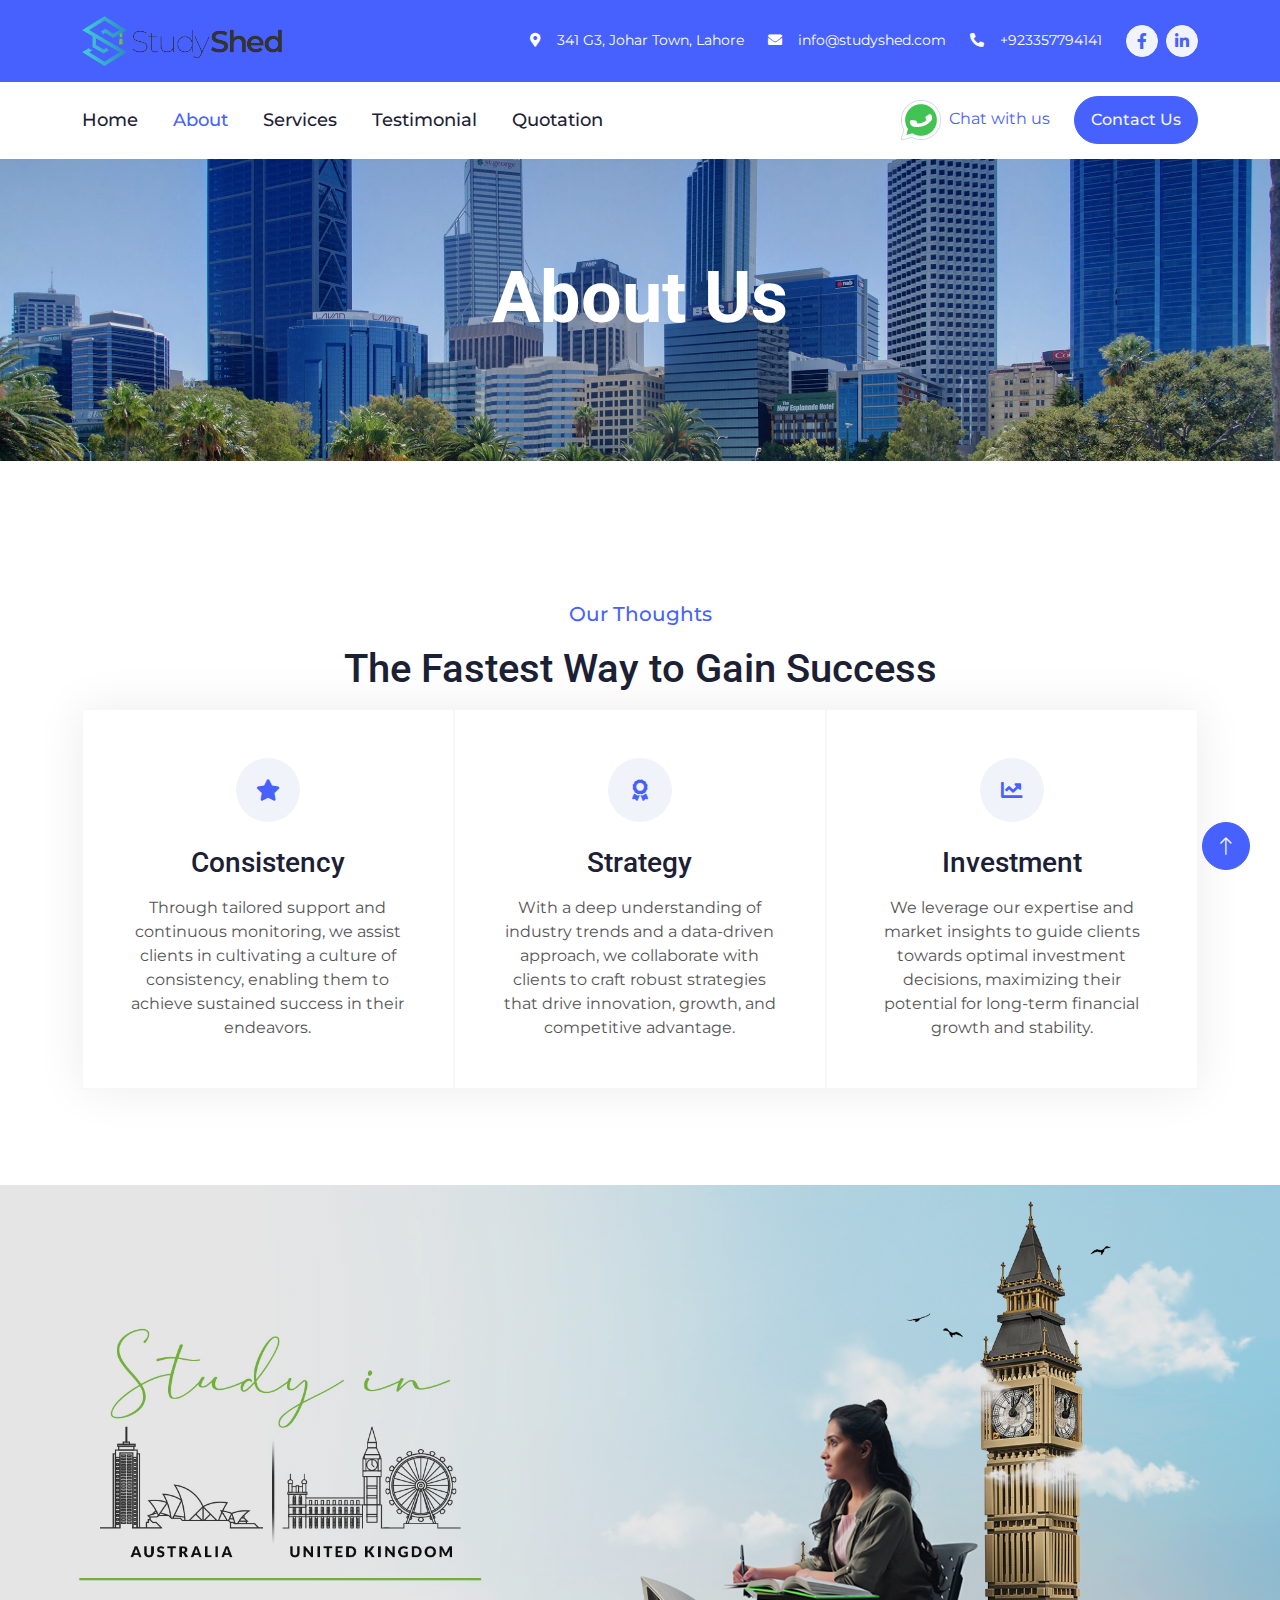
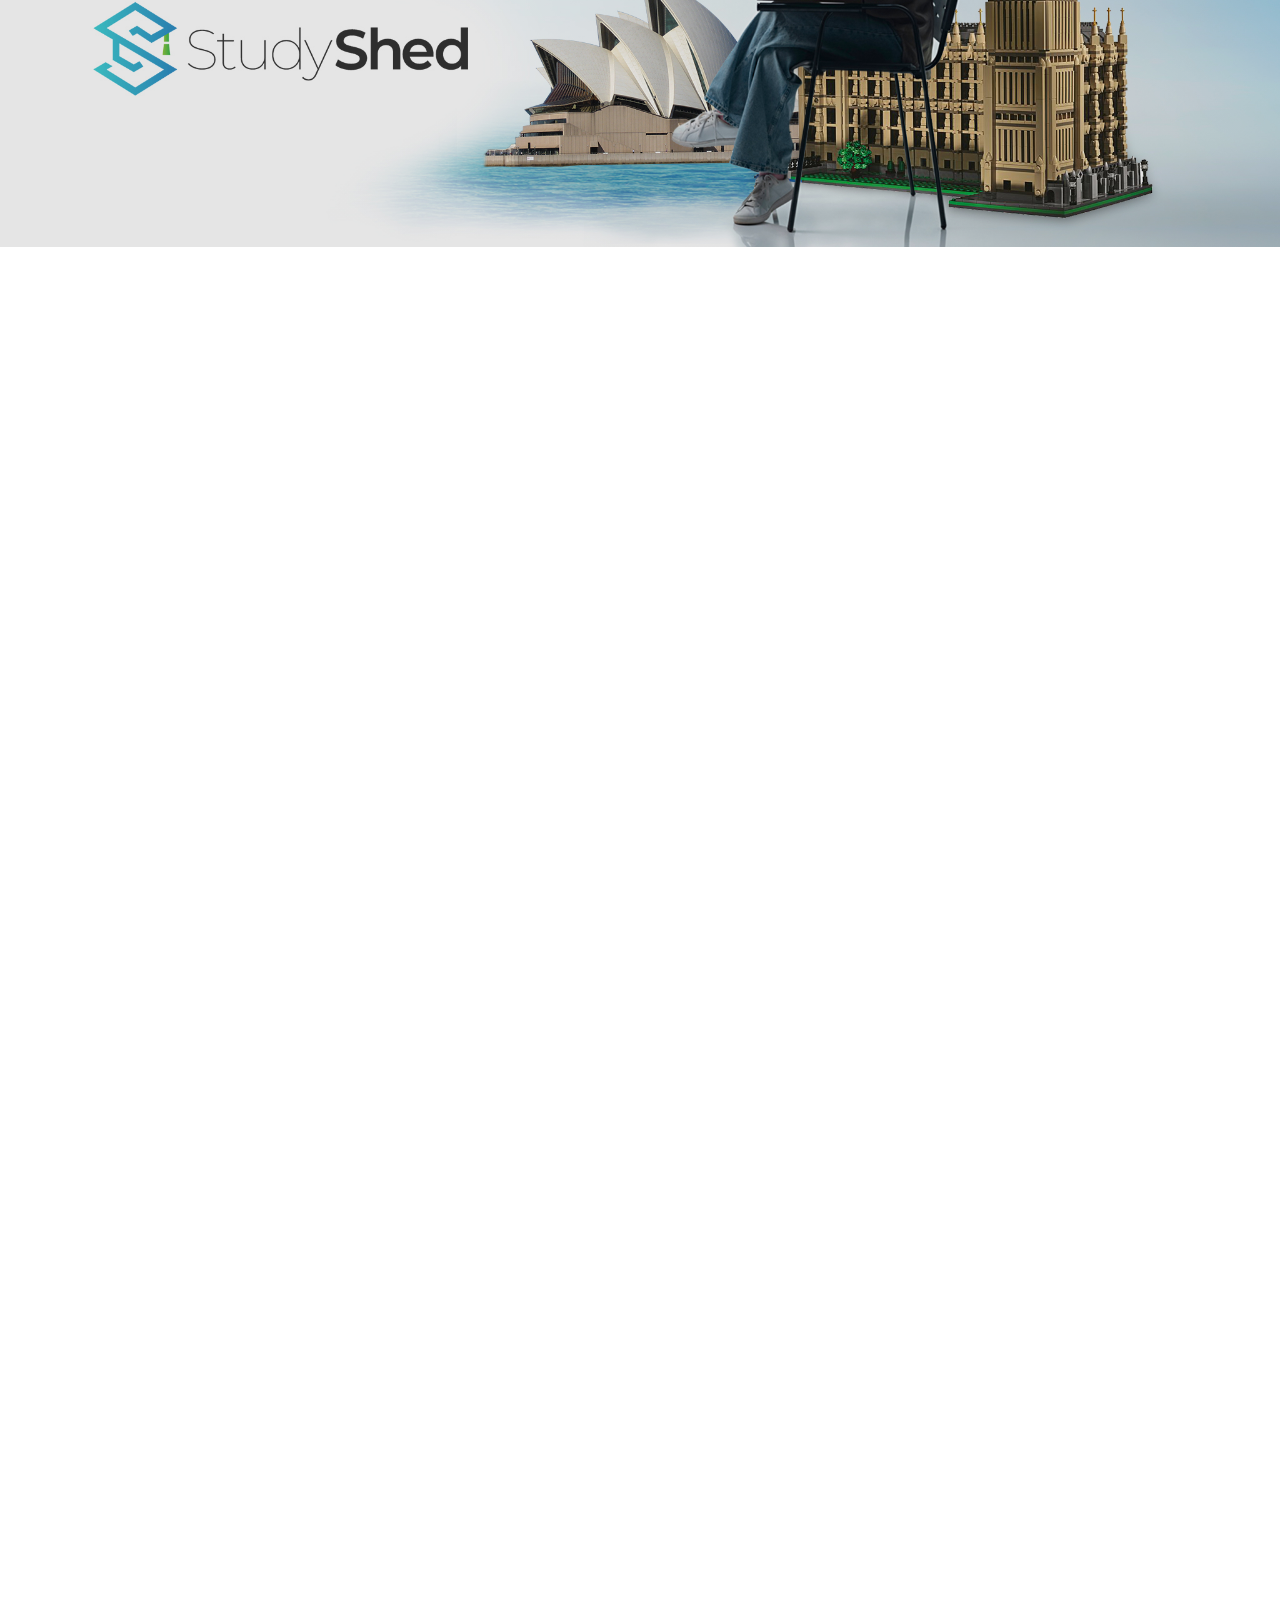
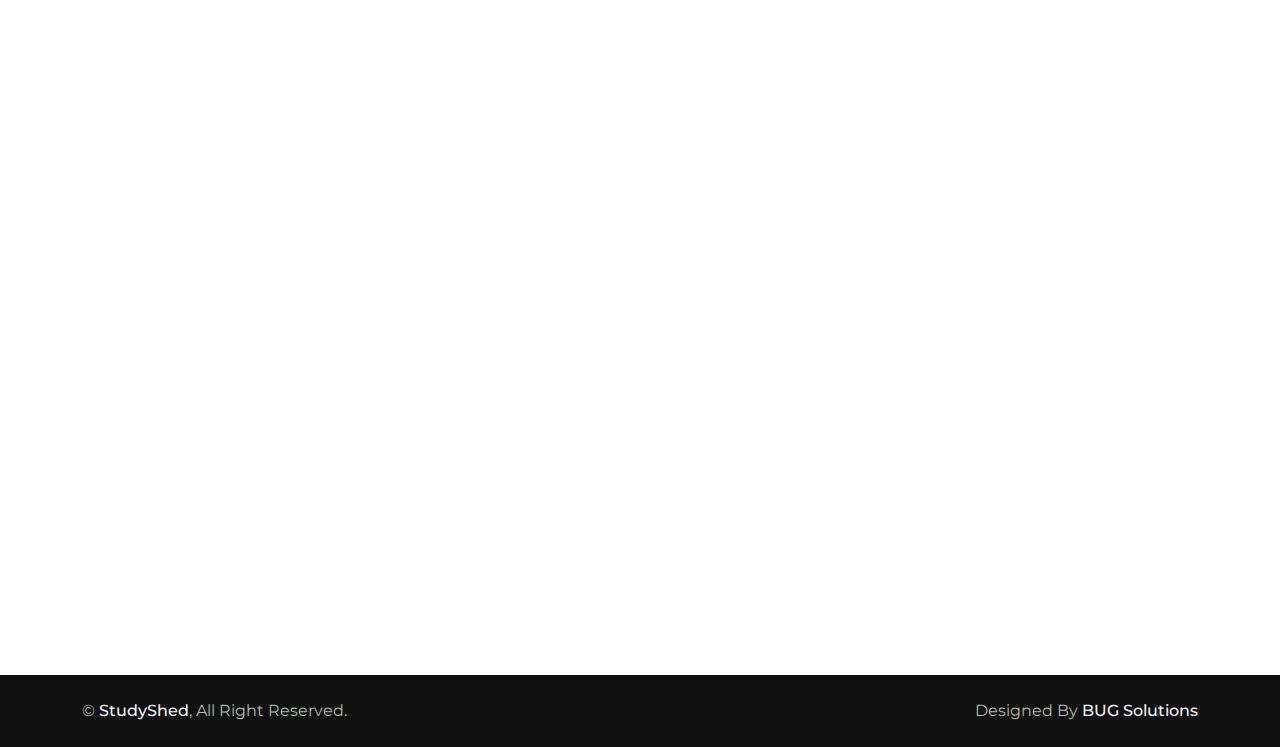
<file: about.html>
<!DOCTYPE html>
<html lang="en">

<head>
  <meta charset="utf-8" />
  <title>StudyShed</title>
  <meta content="width=device-width, initial-scale=1.0" name="viewport" />
  <meta content="" name="keywords" />
  <meta content="" name="description" />

  <!-- Favicon -->
  <link href="img/ss_log_mob.png" rel="icon" />

  <!-- Google Web Fonts -->
  <link rel="preconnect" href="https://fonts.googleapis.com" />
  <link rel="preconnect" href="https://fonts.gstatic.com" crossorigin />
  <link href="https://fonts.googleapis.com/css2?family=Montserrat:wght@400;500&family=Roboto:wght@500;700&display=swap"
    rel="stylesheet" />

  <!-- Icon Font Stylesheet -->
  <link href="https://cdnjs.cloudflare.com/ajax/libs/font-awesome/5.10.0/css/all.min.css" rel="stylesheet" />
  <link href="https://cdn.jsdelivr.net/npm/bootstrap-icons@1.4.1/font/bootstrap-icons.css" rel="stylesheet" />

  <!-- Libraries Stylesheet -->
  <link href="lib/animate/animate.min.css" rel="stylesheet" />
  <link href="lib/owlcarousel/assets/owl.carousel.min.css" rel="stylesheet" />
  <link href="lib/lightbox/css/lightbox.min.css" rel="stylesheet" />

  <!-- Customized Bootstrap Stylesheet -->
  <link href="css/bootstrap.min.css" rel="stylesheet" />

  <!-- Template Stylesheet -->
  <link href="css/style.css" rel="stylesheet" />
</head>

<body>
  <!-- Spinner Start -->
  <div id="spinner"
    class="show bg-white position-fixed translate-middle w-100 vh-100 top-50 start-50 d-flex align-items-center justify-content-center">
    <div class="spinner-border text-primary" role="status" style="width: 3rem; height: 3rem"></div>
  </div>
  <!-- Spinner End -->

  <!-- Topbar Start -->
  <div class="container-fluid bg-primary text-white d-none d-lg-flex">
    <div class="container py-3">
      <div class="d-flex align-items-center">
        <a href="index.html">
          <!-- <h2 class="text-white fw-bold m-0">Study Shed</h2> -->
          <img src="/img/SS logo.png" style="width: 200px" alt="" />
        </a>
        <div class="ms-auto d-flex align-items-center">
          <small class="ms-4"><i class="fa fa-map-marker-alt me-3"></i>341 G3, Johar Town,
            Lahore</small>
          <small class="ms-4"><i class="fa fa-envelope me-3"></i>info@studyshed.com</small>
          <small class="ms-4"><i class="fa fa-phone-alt me-3"></i>+923357794141</small>
          <div class="ms-3 d-flex">
            <a class="btn btn-sm-square btn-light text-primary rounded-circle ms-2"
              href="https://www.facebook.com/studysheds/"><i class="fab fa-facebook-f"></i></a>
            <a class="btn btn-sm-square btn-light text-primary rounded-circle ms-2"
              href="https://www.linkedin.com/company/studyshed-global-consultants/"><i
                class="fab fa-linkedin-in"></i></a>
          </div>
        </div>
      </div>
    </div>
  </div>
  <!-- Topbar End -->

  <!-- Navbar Start -->
  <div class="container-fluid bg-white sticky-top">
    <div class="container">
      <nav class="navbar navbar-expand-lg bg-white navbar-light p-lg-0">
        <a href="index.html" class="navbar-brand d-lg-none">
          <img src="/img/SS logo.png" style="height: auto; width: 200px" alt="ss_logo" />
          <!-- <h1 class="fw-bold m-0 text-blue">Study Shed</h1> -->
        </a>
        <button type="button" class="navbar-toggler me-0" data-bs-toggle="collapse" data-bs-target="#navbarCollapse">
          <span class="navbar-toggler-icon"></span>
        </button>
        <div class="collapse navbar-collapse" id="navbarCollapse">
          <div class="navbar-nav">
            <a href="index.html" class="nav-item nav-link">Home</a>
            <a href="about.html" class="nav-item nav-link active">About</a>
            <a href="service.html" class="nav-item nav-link">Services</a>
            <a href="testimonial.html" class="nav-item nav-link">Testimonial</a>
            <a href="quote.html" class="nav-item nav-link">Quotation</a>
          </div>
          <div class="ms-auto d-flex gap-4">
            <a href="https://wa.me/923347794141" target="_blank" rel="noopener noreferrer">
              <img src="/img/icon/whatsapp.gif" alt="WhatsApp" />
              <span class="d-none d-lg-inline">Chat with us </span>
            </a>
            <a href="contact.html" class="btn btn-primary rounded-pill d-flex align-items-center px-3">Contact Us</a>
          </div>
        </div>
      </nav>
    </div>
  </div>
  <!-- Navbar End -->

  <!-- Page Header Start -->
  <div class="container-fluid page-header py-5 mb-5 wow fadeIn" data-wow-delay="0.1s">
    <div class="container text-center py-5">
      <h1 class="display-2 text-white mb-4 animated slideInDown">About Us</h1>
    </div>
  </div>
  <!-- Page Header End -->

  <div style="margin-top: 7%"></div>

  <!-- Features Start -->
  <div class="container-xxl py-5">
    <div class="container">
      <p class="fs-5 fw-medium text-primary text-center">Our Thoughts</p>
      <h1 class="text-center" style="margin-bottom: 16px">
        The Fastest Way to Gain Success
      </h1>
      <div class="row g-0 feature-row">
        <div class="col-md-6 col-lg-4 wow fadeIn" data-wow-delay="0.1s">
          <div class="feature-item border h-100 p-5 justify-content-center d-flex flex-column align-items-center">
            <div class="btn-square bg-light rounded-circle mb-4" style="width: 64px; height: 64px">
              <i class="fas fa-star fa-lg" style="color: #4761ff"></i>
            </div>
            <h3 class="mb-3 text-center">Consistency</h3>
            <p class="mb-0 text-center">
              Through tailored support and continuous monitoring, we assist
              clients in cultivating a culture of consistency, enabling them
              to achieve sustained success in their endeavors.
            </p>
          </div>
        </div>
        <div class="col-md-6 col-lg-4 wow fadeIn" data-wow-delay="0.3s">
          <div class="feature-item border h-100 p-5 justify-content-center d-flex flex-column align-items-center">
            <div class="btn-square bg-light rounded-circle mb-4" style="width: 64px; height: 64px">
              <i class="fas fa-award fa-lg" style="color: #4761ff"></i>
            </div>
            <h3 class="mb-3 text-center">Strategy</h3>
            <p class="mb-0 text-center">
              With a deep understanding of industry trends and a data-driven
              approach, we collaborate with clients to craft robust strategies
              that drive innovation, growth, and competitive advantage.
            </p>
          </div>
        </div>
        <div class="col-md-6 col-lg-4 wow fadeIn" data-wow-delay="0.5s">
          <div class="feature-item border h-100 p-5 justify-content-center d-flex flex-column align-items-center">
            <div class="btn-square bg-light rounded-circle mb-4 justify-content-center d-flex"
              style="width: 64px; height: 64px">
              <i class="fas fa-chart-line fa-lg" style="color: #4761ff"></i>
            </div>
            <h3 class="mb-3 text-center">Investment</h3>
            <p class="mb-0 text-center">
              We leverage our expertise and market insights to guide clients
              towards optimal investment decisions, maximizing their potential
              for long-term financial growth and stability.
            </p>
          </div>
        </div>
      </div>
    </div>
  </div>
  <!-- Features End -->

  <!-- About Start -->
  <div class="container-xxl about my-5">
    <div class="container">
      <div class="row g-0">
        <div class="col-lg-6">
          <div class="h-100 d-flex align-items-center justify-content-center" style="min-height: 300px"></div>
        </div>
        <div class="col-lg-6 pt-lg-5 wow fadeIn" data-wow-delay="0.5s">
          <div class="bg-white rounded-top p-5 mt-lg-5">
            <p class="fs-5 fw-medium text-primary">About Us</p>
            <h1 class="display-6 mb-4">Qualified Education Consellors</h1>
            <p class="mb-4">
              StudyShed is a bunch of Qualified Education Consellors having
              years of experience in Foriegn Education Industry
            </p>
            <div class="row g-5 pt-2 mb-5">
              <div class="col-sm-6">
                <img class="img-fluid mb-4" src="img/icon/icon-5.png" alt="" />
                <h5 class="mb-3">Managed Services</h5>
                <span>Clita erat ipsum et lorem et sit sed stet lorem</span>
              </div>
              <div class="col-sm-6">
                <img class="img-fluid mb-4" src="img/icon/icon-2.png" alt="" />
                <h5 class="mb-3">Dedicated Experts</h5>
                <span>Clita erat ipsum et lorem et sit sed stet lorem</span>
              </div>
            </div>
          </div>
        </div>
      </div>
    </div>
  </div>
  <!-- About End -->

  <!-- Team Start -->
  <div class="container-xxl py-5">
    <div class="container">
      <div class="text-center mx-auto wow fadeInUp" data-wow-delay="0.1s" style="max-width: 500px">
        <p class="fs-5 fw-medium text-primary">Our Team</p>
        <h1 class="display-5 mb-5">Our Expert People Ready to Help You</h1>
      </div>
      <div class="row justify-content-center mb-4 g-4">
        <div class="col-lg-3 col-md-6 wow fadeInUp" data-wow-delay="0.1s">
          <div class="team-item rounded overflow-hidden pb-4">
            <img class="img-fluid mb-4" src="img/team/Mudassar-Nazar.jpg" alt="" />
            <h5>Mudassar Nazar</h5>
            <span class="text-primary">Founder & CEO</span>
            <ul class="team-social">
              <li>
                <a class="btn btn-square" href="https://www.linkedin.com/in/mudassar-nazar-44376714a/"
                  target="_blank"><i class="fab fa-linkedin-in"></i></a>
              </li>
            </ul>
          </div>
        </div>
      </div>
      <div class="row justify-content-center g-4">
        <div class="col-lg-2 col-md-3 col-sm-6 wow fadeInUp" data-wow-delay="0.7s">
          <div class="team-item rounded overflow-hidden pb-4">
            <img class="img-fluid mb-4" src="img/zain-maqbool.jpeg" alt="" />
            <h5>Zain Muqbool</h5>
            <!-- <span class="text-primary">Manager</span> -->
            <ul class="team-social">
              <li>
                <a class="btn btn-square" href="https://www.linkedin.com/in/zain-sheikh-6a9064140/" target="_blank"><i
                    class="fab fa-linkedin-in"></i></a>
              </li>
            </ul>
          </div>
        </div>
        <div class="col-lg-2 col-md-3 col-sm-6 wow fadeInUp" data-wow-delay="0.3s">
          <div class="team-item rounded overflow-hidden pb-4">
            <img class="img-fluid mb-4" src="img/abdullah_dar.jpeg" alt="" />
            <h5>Abdullah Dar</h5>
            <!-- <span class="text-primary">Co Founder</span> -->
            <ul class="team-social">
              <li>
                <a class="btn btn-square" href="https://www.linkedin.com/company/studyshed-global-consultants/"
                  target="_blank"><i class="fab fa-linkedin-in"></i></a>
              </li>
            </ul>
          </div>
        </div>
        <div class="col-lg-2 col-md-3 col-sm-6 wow fadeInUp" data-wow-delay="0.5s">
          <div class="team-item rounded overflow-hidden pb-4">
            <img class="img-fluid mb-4" src="img/team/Shahzad-Mursaleen.jpg" alt="" />
            <h5>Shahzad Mursalin</h5>
            <!-- <span class="text-primary">Executive Manager</span> -->
            <ul class="team-social">
              <li>
                <a class="btn btn-square" href="https://www.linkedin.com/in/shahzad-mursalin-179989218/"
                  target="_blank"><i class="fab fa-linkedin-in"></i></a>
              </li>
            </ul>
          </div>
        </div>
        <div class="col-lg-2 col-md-3 col-sm-6 wow fadeInUp" data-wow-delay="0.7s">
          <div class="team-item rounded overflow-hidden pb-4">
            <img class="img-fluid mb-4" src="img/team/Qutab-ud-din.jpg" alt="" />
            <h5>Qutab ud Din</h5>
            <!-- <span class="text-primary">Manager</span> -->
            <ul class="team-social">
              <li>
                <a class="btn btn-square" href="https://www.linkedin.com/company/studyshed-global-consultants/" target="_blank"><i
                    class="fab fa-linkedin-in"></i></a>
              </li>
            </ul>
          </div>
        </div>
        <div class="col-lg-2 col-md-3 col-sm-6 wow fadeInUp" data-wow-delay="0.7s">
          <div class="team-item rounded overflow-hidden pb-4">
            <img class="img-fluid mb-4" src="img/team/Ali-Raza.jpg" alt="" />
            <h5>Ali Raza</h5>
            <!-- <span class="text-primary">Manager</span> -->
            <!-- <ul class="team-social">
              <li>
                <a class="btn btn-square" href="https://www.linkedin.com/company/studyshed-global-consultants/" target="_blank"><i
                    class="fab fa-linkedin-in"></i></a>
              </li>
            </ul> -->
          </div>
        </div>
        <div class="col-lg-2 col-md-3 col-sm-6 wow fadeInUp" data-wow-delay="0.7s">
          <div class="team-item rounded overflow-hidden pb-4">
            <img class="img-fluid mb-4" src="img/team/Arslan-Shabbir.jpg" alt="" />
            <h5>Arslan Shabbir</h5>
            <!-- <span class="text-primary">Manager</span> -->
            <ul class="team-social">
              <li>
                <a class="btn btn-square" href="https://www.linkedin.com/company/studyshed-global-consultants/" target="_blank"><i
                    class="fab fa-linkedin-in"></i></a>
              </li>
            </ul>
          </div>
        </div>
        <div class="col-lg-2 col-md-3 col-sm-6 wow fadeInUp" data-wow-delay="0.7s">
          <div class="team-item rounded overflow-hidden pb-4">
            <img class="img-fluid mb-4" src="img/team/Haris-Shah.jpg" alt="" />
            <h5>Haris Shah</h5>
            <!-- <span class="text-primary">Manager</span> -->
            <!-- <ul class="team-social">
              <li>
                <a class="btn btn-square" href="https://www.linkedin.com/company/studyshed-global-consultants/" target="_blank"><i
                    class="fab fa-linkedin-in"></i></a>
              </li>
            </ul> -->
          </div>
        </div>
        <div class="col-lg-2 col-md-3 col-sm-6 wow fadeInUp" data-wow-delay="0.7s">
          <div class="team-item rounded overflow-hidden pb-4">
            <img class="img-fluid mb-4" src="img/team/Immad-Khan.jpg" alt="" />
            <h5>Immad Khan</h5>
            <!-- <span class="text-primary">Manager</span> -->
            <ul class="team-social">
              <li>
                <a class="btn btn-square" href="https://www.linkedin.com/company/studyshed-global-consultants/" target="_blank"><i
                    class="fab fa-linkedin-in"></i></a>
              </li>
            </ul>
          </div>
        </div>
        <div class="col-lg-2 col-md-3 col-sm-6 wow fadeInUp" data-wow-delay="0.7s">
          <div class="team-item rounded overflow-hidden pb-4">
            <img class="img-fluid mb-4" src="img/team/Mansoor-Hassan.jpg" alt="" />
            <h5>Mansoor Hassan</h5>
            <!-- <span class="text-primary">Manager</span> -->
            <ul class="team-social">
              <li>
                <a class="btn btn-square" href="https://www.linkedin.com/company/studyshed-global-consultants/" target="_blank"><i
                    class="fab fa-linkedin-in"></i></a>
              </li>
            </ul>
          </div>
        </div>
        <div class="col-lg-2 col-md-3 col-sm-6 wow fadeInUp" data-wow-delay="0.7s">
          <div class="team-item rounded overflow-hidden pb-4">
            <img class="img-fluid mb-4" src="img/team/Muhammad-Ghaffar.jpg" alt="" />
            <h5>Muhammad Ghaffar</h5>
            <!-- <span class="text-primary">Manager</span> -->
            <ul class="team-social">
              <li>
                <a class="btn btn-square" href="https://www.linkedin.com/company/studyshed-global-consultants/" target="_blank"><i
                    class="fab fa-linkedin-in"></i></a>
              </li>
            </ul>
          </div>
        </div>
        <div class="col-lg-2 col-md-3 col-sm-6 wow fadeInUp" data-wow-delay="0.7s">
          <div class="team-item rounded overflow-hidden pb-4">
            <img class="img-fluid mb-4" src="img/team/Muhammad-Rizwan.jpg" alt="" />
            <h5>Muhammad Rizwan</h5>
            <!-- <span class="text-primary">Manager</span> -->
            <ul class="team-social">
              <li>
                <a class="btn btn-square" href="https://www.linkedin.com/company/studyshed-global-consultants/" target="_blank"><i
                    class="fab fa-linkedin-in"></i></a>
              </li>
            </ul>
          </div>
        </div>
        <div class="col-lg-2 col-md-3 col-sm-6 wow fadeInUp" data-wow-delay="0.7s">
          <div class="team-item rounded overflow-hidden pb-4">
            <img class="img-fluid mb-4" src="img/team/Nawab-Tariq.jpg" alt="" />
            <h5>Nawab Tariq</h5>
            <!-- <span class="text-primary">Manager</span> -->
            <!-- <ul class="team-social">
              <li>
                <a class="btn btn-square" href="https://www.linkedin.com/company/studyshed-global-consultants/" target="_blank"><i
                    class="fab fa-linkedin-in"></i></a>
              </li>
            </ul> -->
          </div>
        </div>
        <div class="col-lg-2 col-md-3 col-sm-6 wow fadeInUp" data-wow-delay="0.7s">
          <div class="team-item rounded overflow-hidden pb-4">
            <img class="img-fluid mb-4" src="img/team/kazim-abbas.jpeg" alt="" />
            <h5>Kazim Abbas</h5>
            <!-- <span class="text-primary">Manager</span> -->
            <!-- <ul class="team-social">
              <li>
                <a class="btn btn-square" href="https://www.linkedin.com/company/studyshed-global-consultants/" target="_blank"><i
                    class="fab fa-linkedin-in"></i></a>
              </li>
            </ul> -->
          </div>
        </div>
      </div>
    </div>
  </div>
  <!-- Team End -->

  <!-- Footer Start -->
  <div class="container-fluid bg-dark footer mt-5 py-5 wow fadeIn" data-wow-delay="0.1s">
    <div class="container py-5">
      <div class="row g-5">
        <div class="col-lg-3 col-md-6">
          <h4 class="text-white mb-4">Quick Links</h4>
          <a class="btn btn-link" href="about.html">About Us</a>
          <a class="btn btn-link" href="service.html">Our Services</a>
          <a class="btn btn-link" href="testimonial.html">Client Testimonials</a>
          <a class="btn btn-link" href="quote.html">Quotation</a>
        </div>
        <div class="col-lg-3 col-md-6">
          <h4 class="text-white mb-4">Business Hours</h4>
          <p class="mb-1">Monday - Friday</p>
          <h6 class="text-light">10:00 am - 06:00 pm</h6>
          <p class="mb-1">Saturday, Sunday</p>
          <h6 class="text-light">Closed</h6>
        </div>
        <div class="col-lg-3 col-md-6">
          <h4 class="text-white mb-4">Head Office</h4>
          <p class="mb-2">
            <i class="fa fa-map-marker-alt me-3"></i>341 G3, Johar Town Phase
            2, Lahore
          </p>
          <p class="mb-2">
            <i class="fa fa-phone-alt me-3"></i>+923357794141
          </p>
          <p class="mb-2">
            <i class="fa fa-envelope me-3"></i>info@studyshed.com
          </p>
          <div class="d-flex pt-3">
            <a class="btn btn-square btn-light rounded-circle me-2" href="https://www.facebook.com/studysheds/"><i
                class="fab fa-facebook-f"></i></a>
            <a class="btn btn-square btn-light rounded-circle me-2"
              href="https://www.linkedin.com/company/studyshed-global-consultants/"><i
                class="fab fa-linkedin-in"></i></a>
          </div>
        </div>
        <div class="col-lg-3 col-md-6">
          <h4 class="text-white mb-4">Branch Office</h4>
          <p class="mb-2">
            <i class="fa fa-map-marker-alt me-3"></i>Northern Bypass Road,
            Opposite Kaims International Institute, Multan
          </p>
          <p class="mb-2">
            <i class="fa fa-phone-alt me-3"></i>+923326330829
          </p>
          <p class="mb-2">
            <i class="fa fa-envelope me-3"></i>info@studyshed.com
          </p>
          <div class="d-flex pt-3">
            <a class="btn btn-square btn-light rounded-circle me-2" href="https://www.facebook.com/studysheds/"><i
                class="fab fa-facebook-f"></i></a>
            <a class="btn btn-square btn-light rounded-circle me-2"
              href="https://www.linkedin.com/company/studyshed-global-consultants/"><i
                class="fab fa-linkedin-in"></i></a>
          </div>
        </div>
      </div>
    </div>
  </div>
  <!-- Footer End -->

  <!-- Copyright Start -->
  <div class="container-fluid copyright py-4">
    <div class="container">
      <div class="row">
        <div class="col-md-6 text-center text-md-start mb-3 mb-md-0">
          <span id="siteseal">
            <script async type="text/javascript"
              src="https://seal.godaddy.com/getSeal?sealID=cso1fnYDqJPNoKwMRUFzlZHwuIsQFqO7qQ35AadsMEABkoneqeLDlqzQXRvi"></script>
          </span>
          &copy; <a class="fw-medium text-light" href="#">StudyShed</a>, All
          Right Reserved.
        </div>
        <div class="col-md-6 text-center text-md-end">
          <!--/*** This template is free as long as you keep the footer author’s credit link/attribution link/backlink. If you'd like to use the template without the footer author’s credit link/attribution link/backlink, you can purchase the Credit Removal License from "https://htmlcodex.com/credit-removal". Thank you for your support. ***/-->
          Designed By
          <a class="fw-medium text-light" href="#">BUG Solutions</a>
        </div>
      </div>
    </div>
  </div>
  <!-- Copyright End -->

  <!-- Back to Top -->
  <a href="#" class="btn btn-lg btn-primary btn-lg-square rounded-circle back-to-top"><i class="bi bi-arrow-up"></i></a>

  <!-- JavaScript Libraries -->
  <script src="https://ajax.googleapis.com/ajax/libs/jquery/3.6.1/jquery.min.js"></script>
  <script src="https://cdn.jsdelivr.net/npm/bootstrap@5.0.0/dist/js/bootstrap.bundle.min.js"></script>
  <script src="lib/wow/wow.min.js"></script>
  <script src="lib/easing/easing.min.js"></script>
  <script src="lib/waypoints/waypoints.min.js"></script>
  <script src="lib/owlcarousel/owl.carousel.min.js"></script>
  <script src="lib/lightbox/js/lightbox.min.js"></script>

  <!-- Template Javascript -->
  <script src="js/main.js"></script>
</body>

</html>
</file>
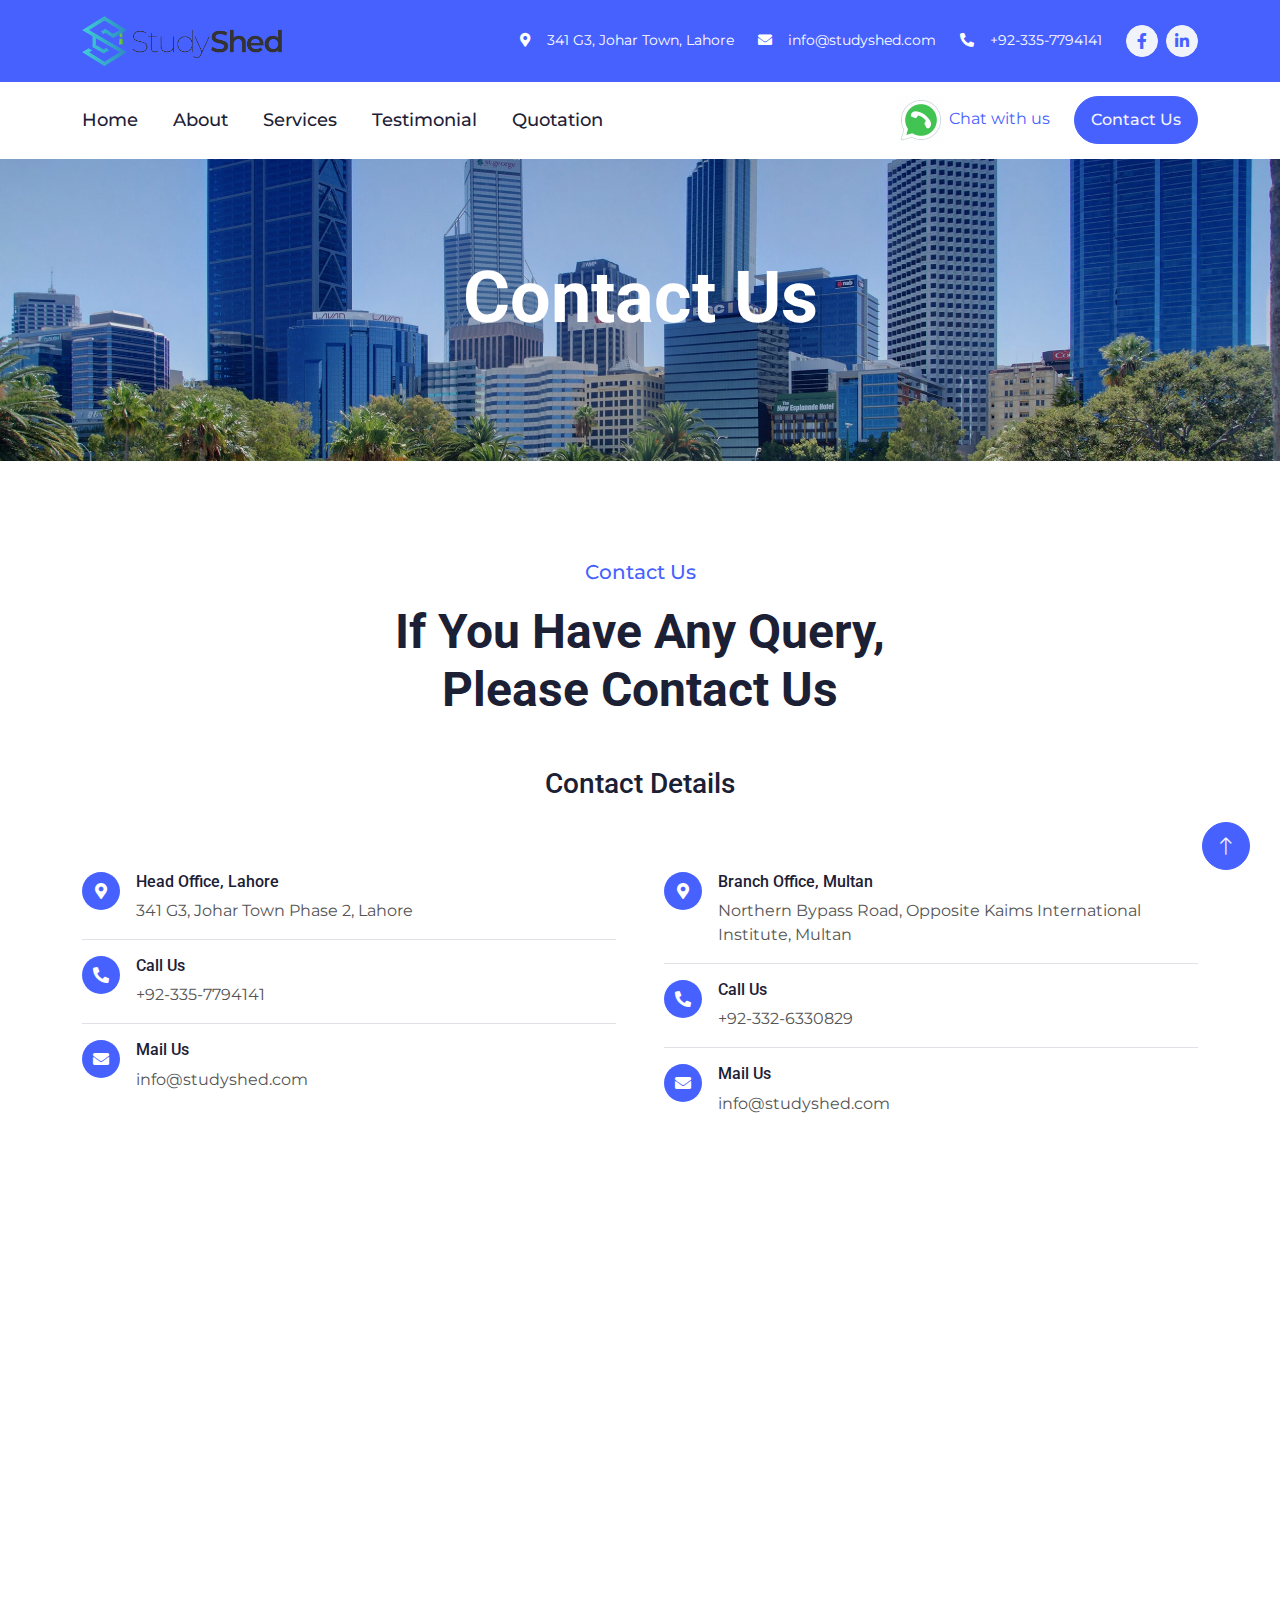
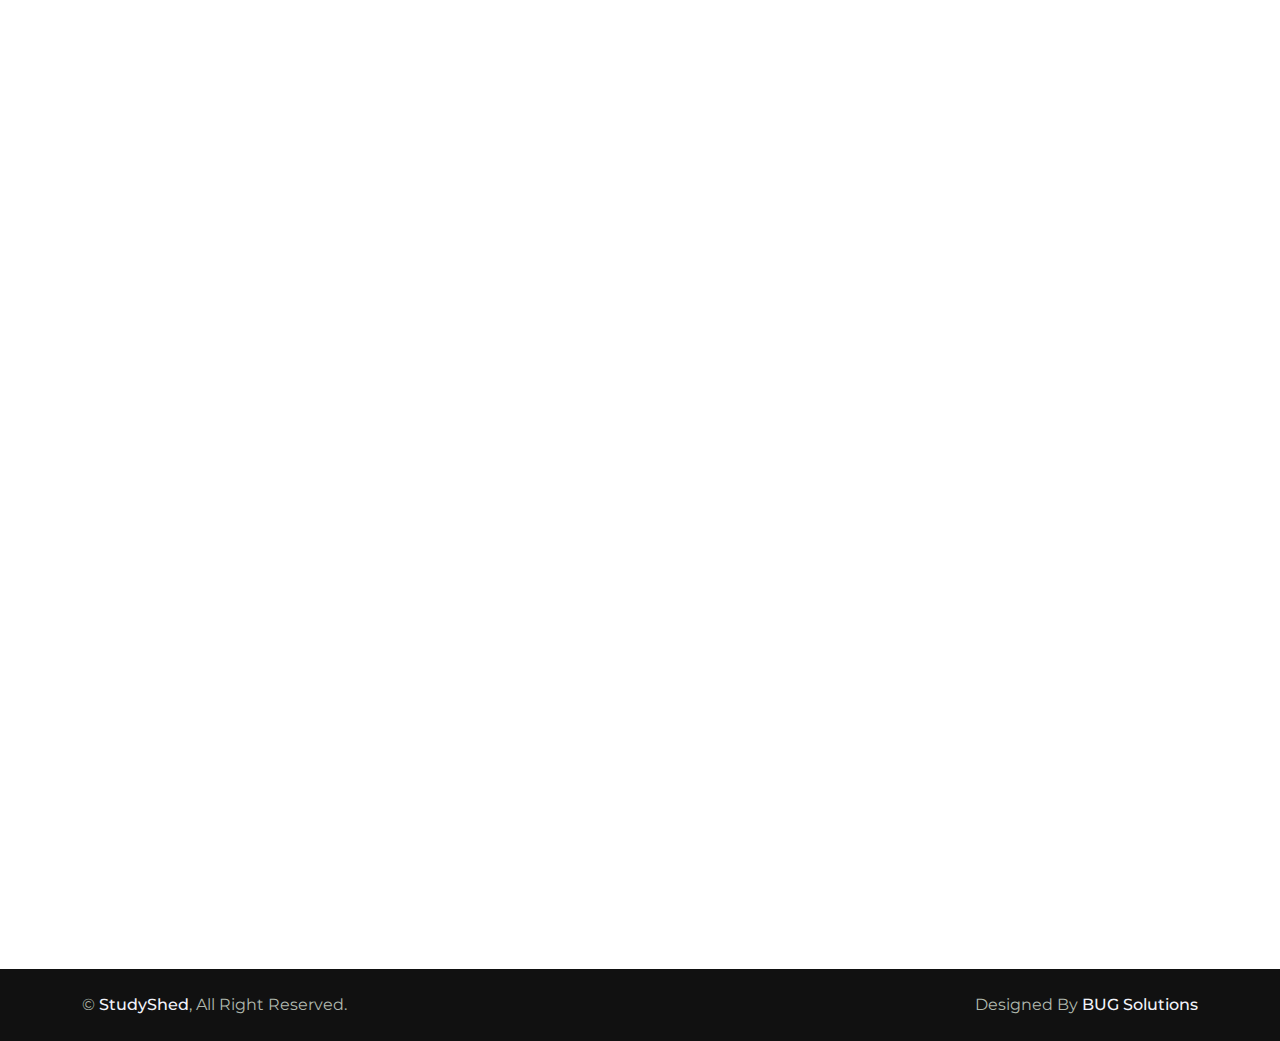
<file: contact.html>
<!DOCTYPE html>
<html lang="en">

<head>
  <meta charset="utf-8" />
  <title>Study Shed</title>
  <meta content="width=device-width, initial-scale=1.0" name="viewport" />
  <meta content="" name="keywords" />
  <meta content="" name="description" />

  <!-- Favicon -->
  <link href="img/ss_log_mob.png" rel="icon" />

  <!-- Google Web Fonts -->
  <link rel="preconnect" href="https://fonts.googleapis.com" />
  <link rel="preconnect" href="https://fonts.gstatic.com" crossorigin />
  <link href="https://fonts.googleapis.com/css2?family=Montserrat:wght@400;500&family=Roboto:wght@500;700&display=swap"
    rel="stylesheet" />

  <!-- Icon Font Stylesheet -->
  <link href="https://cdnjs.cloudflare.com/ajax/libs/font-awesome/5.10.0/css/all.min.css" rel="stylesheet" />
  <link href="https://cdn.jsdelivr.net/npm/bootstrap-icons@1.4.1/font/bootstrap-icons.css" rel="stylesheet" />

  <!-- Libraries Stylesheet -->
  <link href="lib/animate/animate.min.css" rel="stylesheet" />
  <link href="lib/owlcarousel/assets/owl.carousel.min.css" rel="stylesheet" />
  <link href="lib/lightbox/css/lightbox.min.css" rel="stylesheet" />

  <!-- Customized Bootstrap Stylesheet -->
  <link href="css/bootstrap.min.css" rel="stylesheet" />

  <!-- Template Stylesheet -->
  <link href="css/style.css" rel="stylesheet" />
</head>

<body>
  <!-- Spinner Start -->
  <div id="spinner"
    class="show bg-white position-fixed translate-middle w-100 vh-100 top-50 start-50 d-flex align-items-center justify-content-center">
    <div class="spinner-border text-primary" role="status" style="width: 3rem; height: 3rem"></div>
  </div>
  <!-- Spinner End -->

  <!-- Topbar Start -->
  <div class="container-fluid bg-primary text-white d-none d-lg-flex">
    <div class="container py-3">
      <div class="d-flex align-items-center">
        <a href="index.html">
          <!-- <h2 class="text-white fw-bold m-0">Study Shed</h2> -->
          <img src="/img/SS logo.png" style="width: 200px" alt="" />
        </a>
        <div class="ms-auto d-flex align-items-center">
          <small class="ms-4"><i class="fa fa-map-marker-alt me-3"></i>341 G3, Johar Town,
            Lahore</small>
          <small class="ms-4"><i class="fa fa-envelope me-3"></i>info@studyshed.com</small>
          <small class="ms-4"><i class="fa fa-phone-alt me-3"></i>+92-335-7794141</small>
          <div class="ms-3 d-flex">
            <a class="btn btn-sm-square btn-light text-primary rounded-circle ms-2"
              href="https://www.facebook.com/studysheds/"><i class="fab fa-facebook-f"></i></a>
            <a class="btn btn-sm-square btn-light text-primary rounded-circle ms-2"
              href="https://www.linkedin.com/company/studyshed-global-consultants/"><i
                class="fab fa-linkedin-in"></i></a>
          </div>
        </div>
      </div>
    </div>
  </div>
  <!-- Topbar End -->

  <!-- Navbar Start -->
  <div class="container-fluid bg-white sticky-top">
    <div class="container">
      <nav class="navbar navbar-expand-lg bg-white navbar-light p-lg-0">
        <a href="index.html" class="navbar-brand d-lg-none">
          <img src="/img/SS logo.png" style="height: auto; width: 200px" alt="ss_logo" />
          <!-- <h1 class="fw-bold m-0 text-blue">Study Shed</h1> -->
        </a>
        <button type="button" class="navbar-toggler me-0" data-bs-toggle="collapse" data-bs-target="#navbarCollapse">
          <span class="navbar-toggler-icon"></span>
        </button>
        <div class="collapse navbar-collapse" id="navbarCollapse">
          <div class="navbar-nav">
            <a href="index.html" class="nav-item nav-link">Home</a>
            <a href="about.html" class="nav-item nav-link">About</a>
            <a href="service.html" class="nav-item nav-link">Services</a>
            <a href="testimonial.html" class="nav-item nav-link">Testimonial</a>
            <a href="quote.html" class="nav-item nav-link">Quotation</a>
          </div>
          <div class="ms-auto d-flex gap-4">
            <a href="https://wa.me/923347794141" target="_blank" rel="noopener noreferrer">
              <img src="/img/icon/whatsapp.gif" alt="WhatsApp" />
              <span class="d-none d-lg-inline">Chat with us </span>
            </a>
            <a href="contact.html" class="btn btn-primary rounded-pill d-flex align-items-center px-3">Contact Us</a>
          </div>
        </div>
      </nav>
    </div>
  </div>
  <!-- Navbar End -->

  <!-- Page Header Start -->
  <div class="container-fluid page-header py-5 mb-5 wow fadeIn" data-wow-delay="0.1s">
    <div class="container text-center py-5">
      <h1 class="display-2 text-white mb-4 animated slideInDown">
        Contact Us
      </h1>
    </div>
  </div>
  <!-- Page Header End -->

  <!-- Contact Start -->
  <div class="container-xxl py-5">
    <div class="container">
      <div class="text-center mx-auto wow fadeInUp" data-wow-delay="0.1s" style="max-width: 500px">
        <p class="fs-5 fw-medium text-primary">Contact Us</p>
        <h1 class="display-5 mb-5">
          If You Have Any Query, Please Contact Us
        </h1>
      </div>
      <div class="row g-5">
        <h3 class="mb-4 text-center">Contact Details</h3>
        <div class="col-md-12 col-lg-6 wow fadeInUp" data-wow-delay="0.5s">
          <div class="d-flex border-bottom pb-3 mb-3">
            <div class="flex-shrink-0 btn-square bg-primary rounded-circle">
              <i class="fa fa-map-marker-alt text-white"></i>
            </div>
            <div class="ms-3">
              <h6>Head Office, Lahore</h6>
              <span>341 G3, Johar Town Phase 2, Lahore</span>
            </div>
          </div>
          <div class="d-flex border-bottom pb-3 mb-3">
            <div class="flex-shrink-0 btn-square bg-primary rounded-circle">
              <i class="fa fa-phone-alt text-white"></i>
            </div>
            <div class="ms-3">
              <h6>Call Us</h6>
              <span>+92-335-7794141</span>
            </div>
          </div>
          <div class="d-flex border-bottom-0 pb-3 mb-3">
            <div class="flex-shrink-0 btn-square bg-primary rounded-circle">
              <i class="fa fa-envelope text-white"></i>
            </div>
            <div class="ms-3">
              <h6>Mail Us</h6>
              <span>info@studyshed.com</span>
            </div>
          </div>

          <iframe class="w-100 rounded"
            src="https://www.google.com/maps/embed?pb=!1m18!1m12!1m3!1d340992.25602339656!2d74.25428334921794!3d31.45642506034945!2m3!1f0!2f0!3f0!3m2!1i1024!2i768!4f13.1!3m3!1m2!1s0x39191a8d16a7bcbb%3A0xc6d7a3bca7971395!2sJohar%20Town%2C%20Lahore%2C%20Punjab%2C%20Pakistan%20Phase%202!5e0!3m2!1sen!2sbd!4v1603794290143!5m2!1sen!2sbd"
            frameborder="0" style="min-height: 300px; border: 0" allowfullscreen="" aria-hidden="false"
            tabindex="0"></iframe>
        </div>
        <div class="col-md-12 col-lg-6 wow fadeInUp" data-wow-delay="0.5s">
          <div class="d-flex border-bottom pb-3 mb-3">
            <div class="flex-shrink-0 btn-square bg-primary rounded-circle">
              <i class="fa fa-map-marker-alt text-white"></i>
            </div>
            <div class="ms-3">
              <h6>Branch Office, Multan</h6>
              <span>Northern Bypass Road, Opposite Kaims International Institute,
                Multan</span>
            </div>
          </div>
          <div class="d-flex border-bottom pb-3 mb-3">
            <div class="flex-shrink-0 btn-square bg-primary rounded-circle">
              <i class="fa fa-phone-alt text-white"></i>
            </div>
            <div class="ms-3">
              <h6>Call Us</h6>
              <span>+92-332-6330829</span>
            </div>
          </div>
          <div class="d-flex border-bottom-0 pb-3 mb-3">
            <div class="flex-shrink-0 btn-square bg-primary rounded-circle">
              <i class="fa fa-envelope text-white"></i>
            </div>
            <div class="ms-3">
              <h6>Mail Us</h6>
              <span>info@studyshed.com</span>
            </div>
          </div>

          <iframe class="w-100 rounded"
            src="https://www.google.com/maps/embed?pb=!1m18!1m12!1m3!1d340992.25602339656!2d74.25428334921794!3d31.45642506034945!2m3!1f0!2f0!3f0!3m2!1i1024!2i768!4f13.1!3m3!1m2!1s0x39191a8d16a7bcbb%3A0xc6d7a3bca7971395!2sJohar%20Town%2C%20Lahore%2C%20Punjab%2C%20Pakistan%20Phase%202!5e0!3m2!1sen!2sbd!4v1603794290143!5m2!1sen!2sbd"
            frameborder="0" style="min-height: 300px; border: 0" allowfullscreen="" aria-hidden="false"
            tabindex="0"></iframe>
        </div>
        <div class="col-lg-12 wow fadeInUp" data-wow-delay="0.1s">
          <h3 class="mb-4">Drop your query here!</h3>
          <p class="mb-4">The contact form is currently inactive.</p>
          <form>
            <div class="row g-3">
              <div class="col-md-6">
                <div class="form-floating">
                  <input type="text" class="form-control" id="name" placeholder="Your Name" />
                  <label for="name">Your Name</label>
                </div>
              </div>
              <div class="col-md-6">
                <div class="form-floating">
                  <input type="email" class="form-control" id="email" placeholder="Your Email" />
                  <label for="email">Your Email</label>
                </div>
              </div>
              <div class="col-12">
                <div class="form-floating">
                  <input type="text" class="form-control" id="subject" placeholder="Subject" />
                  <label for="subject">Subject</label>
                </div>
              </div>
              <div class="col-12">
                <div class="form-floating">
                  <textarea class="form-control" placeholder="Leave a message here" id="message"
                    style="height: 200px"></textarea>
                  <label for="message">Message</label>
                </div>
              </div>
              <div class="col-12">
                <button class="btn btn-primary rounded-pill py-3 px-5" type="submit">
                  Send Message
                </button>
              </div>
            </div>
          </form>
        </div>
      </div>
    </div>
  </div>
  <!-- Contact End -->

  <!-- Footer Start -->
  <div class="container-fluid bg-dark footer mt-5 py-5 wow fadeIn" data-wow-delay="0.1s">
    <div class="container py-5">
      <div class="row g-5">
        <div class="col-lg-3 col-md-6">
          <h4 class="text-white mb-4">Quick Links</h4>
          <a class="btn btn-link" href="about.html">About Us</a>
          <a class="btn btn-link" href="service.html">Our Services</a>
          <a class="btn btn-link" href="testimonial.html">Client Testimonials</a>
          <a class="btn btn-link" href="quote.html">Quotation</a>
        </div>
        <div class="col-lg-3 col-md-6">
          <h4 class="text-white mb-4">Business Hours</h4>
          <p class="mb-1">Monday - Friday</p>
          <h6 class="text-light">10:00 am - 06:00 pm</h6>
          <p class="mb-1">Saturday, Sunday</p>
          <h6 class="text-light">Closed</h6>
        </div>
        <div class="col-lg-3 col-md-6">
          <h4 class="text-white mb-4">Head Office</h4>
          <p class="mb-2">
            <i class="fa fa-map-marker-alt me-3"></i>341 G3, Johar Town Phase
            2, Lahore
          </p>
          <p class="mb-2">
            <i class="fa fa-phone-alt me-3"></i>+923357794141
          </p>
          <p class="mb-2">
            <i class="fa fa-envelope me-3"></i>info@studyshed.com
          </p>
          <div class="d-flex pt-3">
            <a class="btn btn-square btn-light rounded-circle me-2" href="https://www.facebook.com/studysheds/"><i
                class="fab fa-facebook-f"></i></a>
            <a class="btn btn-square btn-light rounded-circle me-2"
              href="https://www.linkedin.com/company/studyshed-global-consultants/"><i
                class="fab fa-linkedin-in"></i></a>
          </div>
        </div>
        <div class="col-lg-3 col-md-6">
          <h4 class="text-white mb-4">Branch Office</h4>
          <p class="mb-2">
            <i class="fa fa-map-marker-alt me-3"></i>Northern Bypass Road,
            Opposite Kaims International Institute, Multan
          </p>
          <p class="mb-2">
            <i class="fa fa-phone-alt me-3"></i>+923326330829
          </p>
          <p class="mb-2">
            <i class="fa fa-envelope me-3"></i>info@studyshed.com
          </p>
          <div class="d-flex pt-3">
            <a class="btn btn-square btn-light rounded-circle me-2" href="https://www.facebook.com/studysheds/"><i
                class="fab fa-facebook-f"></i></a>
            <a class="btn btn-square btn-light rounded-circle me-2"
              href="https://www.linkedin.com/company/studyshed-global-consultants/"><i
                class="fab fa-linkedin-in"></i></a>
          </div>
        </div>
      </div>
    </div>
  </div>
  <!-- Footer End -->

  <!-- Copyright Start -->
  <div class="container-fluid copyright py-4">
    <div class="container">
      <div class="row">
        <div class="col-md-6 text-center text-md-start mb-3 mb-md-0">
          <span id="siteseal">
            <script async type="text/javascript"
              src="https://seal.godaddy.com/getSeal?sealID=cso1fnYDqJPNoKwMRUFzlZHwuIsQFqO7qQ35AadsMEABkoneqeLDlqzQXRvi"></script>
          </span>
          &copy; <a class="fw-medium text-light" href="#">StudyShed</a>, All
          Right Reserved.
        </div>
        <div class="col-md-6 text-center text-md-end">
          <!--/*** This template is free as long as you keep the footer author’s credit link/attribution link/backlink. If you'd like to use the template without the footer author’s credit link/attribution link/backlink, you can purchase the Credit Removal License from "https://htmlcodex.com/credit-removal". Thank you for your support. ***/-->
          Designed By
          <a class="fw-medium text-light" href="#">BUG Solutions</a>
        </div>
      </div>
    </div>
  </div>
  <!-- Copyright End -->

  <!-- Back to Top -->
  <a href="#" class="btn btn-lg btn-primary btn-lg-square rounded-circle back-to-top"><i class="bi bi-arrow-up"></i></a>

  <!-- JavaScript Libraries -->
  <script src="https://ajax.googleapis.com/ajax/libs/jquery/3.6.1/jquery.min.js"></script>
  <script src="https://cdn.jsdelivr.net/npm/bootstrap@5.0.0/dist/js/bootstrap.bundle.min.js"></script>
  <script src="lib/wow/wow.min.js"></script>
  <script src="lib/easing/easing.min.js"></script>
  <script src="lib/waypoints/waypoints.min.js"></script>
  <script src="lib/owlcarousel/owl.carousel.min.js"></script>
  <script src="lib/lightbox/js/lightbox.min.js"></script>

  <!-- Template Javascript -->
  <script src="js/main.js"></script>
</body>

</html>
</file>
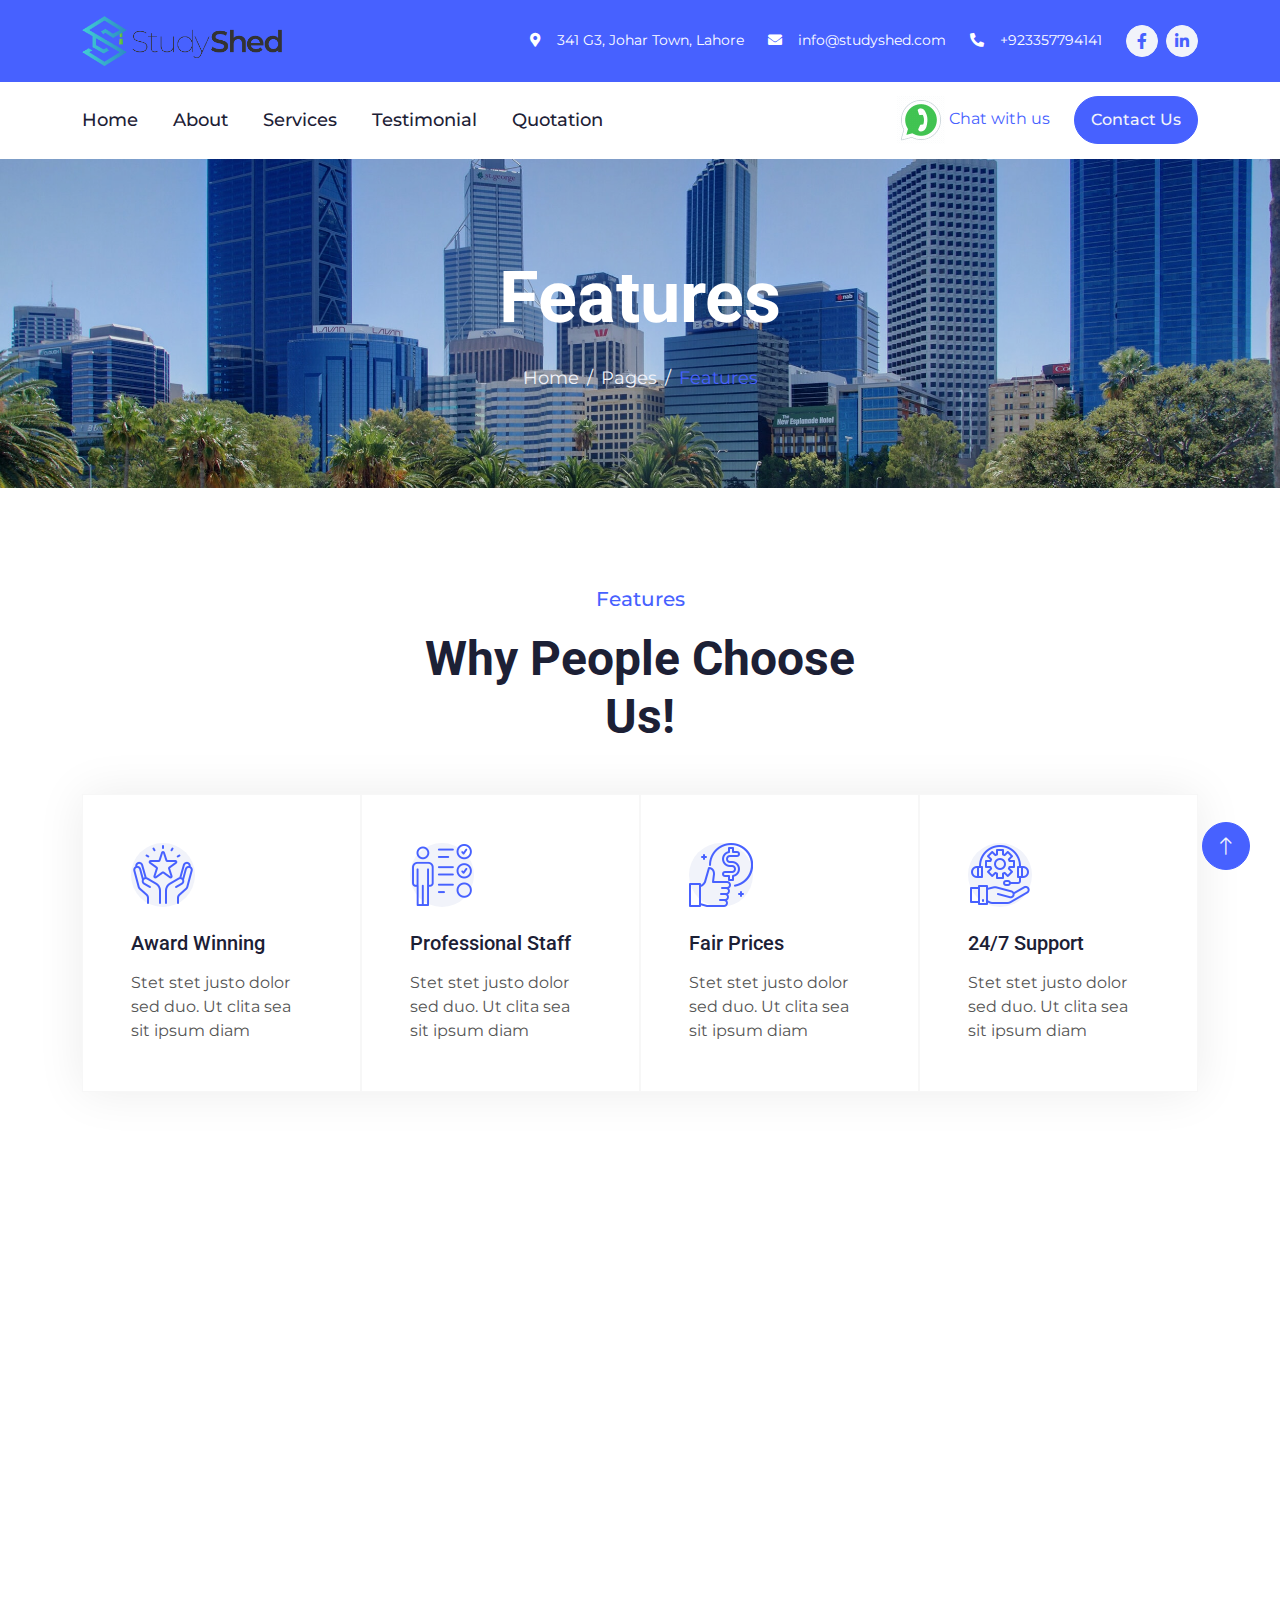
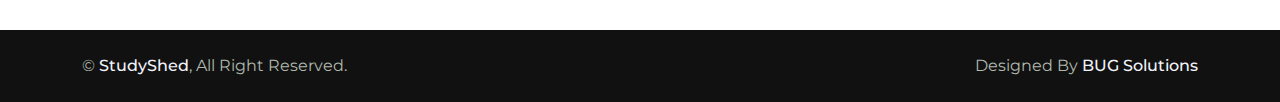
<file: feature.html>
<!DOCTYPE html>
<html lang="en">

<head>
  <meta charset="utf-8" />
  <title>Study Shed</title>
  <meta content="width=device-width, initial-scale=1.0" name="viewport" />
  <meta content="" name="keywords" />
  <meta content="" name="description" />

  <!-- Favicon -->
  <link href="img/ss_log_mob.png" rel="icon" />

  <!-- Google Web Fonts -->
  <link rel="preconnect" href="https://fonts.googleapis.com" />
  <link rel="preconnect" href="https://fonts.gstatic.com" crossorigin />
  <link href="https://fonts.googleapis.com/css2?family=Montserrat:wght@400;500&family=Roboto:wght@500;700&display=swap"
    rel="stylesheet" />

  <!-- Icon Font Stylesheet -->
  <link href="https://cdnjs.cloudflare.com/ajax/libs/font-awesome/5.10.0/css/all.min.css" rel="stylesheet" />
  <link href="https://cdn.jsdelivr.net/npm/bootstrap-icons@1.4.1/font/bootstrap-icons.css" rel="stylesheet" />

  <!-- Libraries Stylesheet -->
  <link href="lib/animate/animate.min.css" rel="stylesheet" />
  <link href="lib/owlcarousel/assets/owl.carousel.min.css" rel="stylesheet" />
  <link href="lib/lightbox/css/lightbox.min.css" rel="stylesheet" />

  <!-- Customized Bootstrap Stylesheet -->
  <link href="css/bootstrap.min.css" rel="stylesheet" />

  <!-- Template Stylesheet -->
  <link href="css/style.css" rel="stylesheet" />
</head>

<body>
  <!-- Spinner Start -->
  <div id="spinner"
    class="show bg-white position-fixed translate-middle w-100 vh-100 top-50 start-50 d-flex align-items-center justify-content-center">
    <div class="spinner-border text-primary" role="status" style="width: 3rem; height: 3rem"></div>
  </div>
  <!-- Spinner End -->

  <!-- Topbar Start -->
  <div class="container-fluid bg-primary text-white d-none d-lg-flex">
    <div class="container py-3">
      <div class="d-flex align-items-center">
        <a href="index.html">
          <!-- <h2 class="text-white fw-bold m-0">Study Shed</h2> -->
          <img src="/img/SS logo.png" style="width: 200px" alt="" />
        </a>
        <div class="ms-auto d-flex align-items-center">
          <small class="ms-4"><i class="fa fa-map-marker-alt me-3"></i>341 G3, Johar Town,
            Lahore</small>
          <small class="ms-4"><i class="fa fa-envelope me-3"></i>info@studyshed.com</small>
          <small class="ms-4"><i class="fa fa-phone-alt me-3"></i>+923357794141</small>
          <div class="ms-3 d-flex">
            <a class="btn btn-sm-square btn-light text-primary rounded-circle ms-2"
              href="https://www.facebook.com/studysheds/"><i class="fab fa-facebook-f"></i></a>
            <a class="btn btn-sm-square btn-light text-primary rounded-circle ms-2"
              href="https://www.linkedin.com/company/studyshed-global-consultants/"><i
                class="fab fa-linkedin-in"></i></a>
          </div>
        </div>
      </div>
    </div>
  </div>
  <!-- Topbar End -->

  <!-- Navbar Start -->
  <div class="container-fluid bg-white sticky-top">
    <div class="container">
      <nav class="navbar navbar-expand-lg bg-white navbar-light p-lg-0">
        <a href="index.html" class="navbar-brand d-lg-none">
          <img src="/img/SS logo.png" style="height: auto; width: 200px" alt="ss_logo" />
          <!-- <h1 class="fw-bold m-0 text-blue">Study Shed</h1> -->
        </a>
        <button type="button" class="navbar-toggler me-0" data-bs-toggle="collapse" data-bs-target="#navbarCollapse">
          <span class="navbar-toggler-icon"></span>
        </button>
        <div class="collapse navbar-collapse" id="navbarCollapse">
          <div class="navbar-nav">
            <a href="index.html" class="nav-item nav-link">Home</a>
            <a href="about.html" class="nav-item nav-link">About</a>
            <a href="service.html" class="nav-item nav-link">Services</a>
            <a href="testimonial.html" class="nav-item nav-link">Testimonial</a>
            <a href="quote.html" class="nav-item nav-link">Quotation</a>
          </div>
          <div class="ms-auto d-flex gap-4">
            <a href="https://wa.me/923347794141" target="_blank" rel="noopener noreferrer">
              <img src="/img/icon/whatsapp.gif" alt="WhatsApp" />
              <span class="d-none d-lg-inline">Chat with us </span>
            </a>
            <a href="contact.html" class="btn btn-primary rounded-pill d-flex align-items-center px-3">Contact Us</a>
          </div>
        </div>
      </nav>
    </div>
  </div>
  <!-- Navbar End -->

  <!-- Page Header Start -->
  <div class="container-fluid page-header py-5 mb-5 wow fadeIn" data-wow-delay="0.1s">
    <div class="container text-center py-5">
      <h1 class="display-2 text-white mb-4 animated slideInDown">Features</h1>
      <nav aria-label="breadcrumb animated slideInDown">
        <ol class="breadcrumb justify-content-center mb-0">
          <li class="breadcrumb-item"><a href="#">Home</a></li>
          <li class="breadcrumb-item"><a href="#">Pages</a></li>
          <li class="breadcrumb-item text-primary" aria-current="page">
            Features
          </li>
        </ol>
      </nav>
    </div>
  </div>
  <!-- Page Header End -->

  <!-- Features Start -->
  <div class="container-xxl py-5">
    <div class="text-center mx-auto wow fadeInUp" data-wow-delay="0.1s" style="max-width: 500px">
      <p class="fs-5 fw-medium text-primary">Features</p>
      <h1 class="display-5 mb-5">Why People Choose Us!</h1>
    </div>
    <div class="container">
      <div class="row g-0 feature-row">
        <div class="col-md-6 col-lg-3 wow fadeIn" data-wow-delay="0.1s">
          <div class="feature-item border h-100 p-5">
            <div class="btn-square bg-light rounded-circle mb-4" style="width: 64px; height: 64px">
              <img class="img-fluid" src="img/icon/icon-1.png" alt="Icon" />
            </div>
            <h5 class="mb-3">Award Winning</h5>
            <p class="mb-0">
              Stet stet justo dolor sed duo. Ut clita sea sit ipsum diam
            </p>
          </div>
        </div>
        <div class="col-md-6 col-lg-3 wow fadeIn" data-wow-delay="0.3s">
          <div class="feature-item border h-100 p-5">
            <div class="btn-square bg-light rounded-circle mb-4" style="width: 64px; height: 64px">
              <img class="img-fluid" src="img/icon/icon-2.png" alt="Icon" />
            </div>
            <h5 class="mb-3">Professional Staff</h5>
            <p class="mb-0">
              Stet stet justo dolor sed duo. Ut clita sea sit ipsum diam
            </p>
          </div>
        </div>
        <div class="col-md-6 col-lg-3 wow fadeIn" data-wow-delay="0.5s">
          <div class="feature-item border h-100 p-5">
            <div class="btn-square bg-light rounded-circle mb-4" style="width: 64px; height: 64px">
              <img class="img-fluid" src="img/icon/icon-3.png" alt="Icon" />
            </div>
            <h5 class="mb-3">Fair Prices</h5>
            <p class="mb-0">
              Stet stet justo dolor sed duo. Ut clita sea sit ipsum diam
            </p>
          </div>
        </div>
        <div class="col-md-6 col-lg-3 wow fadeIn" data-wow-delay="0.7s">
          <div class="feature-item border h-100 p-5">
            <div class="btn-square bg-light rounded-circle mb-4" style="width: 64px; height: 64px">
              <img class="img-fluid" src="img/icon/icon-4.png" alt="Icon" />
            </div>
            <h5 class="mb-3">24/7 Support</h5>
            <p class="mb-0">
              Stet stet justo dolor sed duo. Ut clita sea sit ipsum diam
            </p>
          </div>
        </div>
      </div>
    </div>
  </div>
  <!-- Features End -->

  <!-- Footer Start -->
  <div class="container-fluid bg-dark footer mt-5 py-5 wow fadeIn" data-wow-delay="0.1s">
    <div class="container py-5">
      <div class="row g-5">
        <div class="col-lg-3 col-md-6">
          <h4 class="text-white mb-4">Quick Links</h4>
          <a class="btn btn-link" href="about.html">About Us</a>
          <a class="btn btn-link" href="service.html">Our Services</a>
          <a class="btn btn-link" href="testimonial.html">Client Testimonials</a>
          <a class="btn btn-link" href="quote.html">Quotation</a>
        </div>
        <div class="col-lg-3 col-md-6">
          <h4 class="text-white mb-4">Business Hours</h4>
          <p class="mb-1">Monday - Friday</p>
          <h6 class="text-light">10:00 am - 06:00 pm</h6>
          <p class="mb-1">Saturday, Sunday</p>
          <h6 class="text-light">Closed</h6>
        </div>
        <div class="col-lg-3 col-md-6">
          <h4 class="text-white mb-4">Head Office</h4>
          <p class="mb-2">
            <i class="fa fa-map-marker-alt me-3"></i>341 G3, Johar Town Phase
            2, Lahore
          </p>
          <p class="mb-2">
            <i class="fa fa-phone-alt me-3"></i>+923357794141
          </p>
          <p class="mb-2">
            <i class="fa fa-envelope me-3"></i>info@studyshed.com
          </p>
          <div class="d-flex pt-3">
            <a class="btn btn-square btn-light rounded-circle me-2" href="https://www.facebook.com/studysheds/"><i
                class="fab fa-facebook-f"></i></a>
            <a class="btn btn-square btn-light rounded-circle me-2"
              href="https://www.linkedin.com/company/studyshed-global-consultants/"><i
                class="fab fa-linkedin-in"></i></a>
          </div>
        </div>
        <div class="col-lg-3 col-md-6">
          <h4 class="text-white mb-4">Branch Office</h4>
          <p class="mb-2">
            <i class="fa fa-map-marker-alt me-3"></i>Northern Bypass Road,
            Opposite Kaims International Institute, Multan
          </p>
          <p class="mb-2">
            <i class="fa fa-phone-alt me-3"></i>+923326330829
          </p>
          <p class="mb-2">
            <i class="fa fa-envelope me-3"></i>info@studyshed.com
          </p>
          <div class="d-flex pt-3">
            <a class="btn btn-square btn-light rounded-circle me-2" href="https://www.facebook.com/studysheds/"><i
                class="fab fa-facebook-f"></i></a>
            <a class="btn btn-square btn-light rounded-circle me-2"
              href="https://www.linkedin.com/company/studyshed-global-consultants/"><i
                class="fab fa-linkedin-in"></i></a>
          </div>
        </div>
      </div>
    </div>
  </div>
  <!-- Footer End -->

  <!-- Copyright Start -->
  <div class="container-fluid copyright py-4">
    <div class="container">
      <div class="row">
        <div class="col-md-6 text-center text-md-start mb-3 mb-md-0">
          <span id="siteseal">
            <script async type="text/javascript"
              src="https://seal.godaddy.com/getSeal?sealID=cso1fnYDqJPNoKwMRUFzlZHwuIsQFqO7qQ35AadsMEABkoneqeLDlqzQXRvi"></script>
          </span>
          &copy; <a class="fw-medium text-light" href="#">StudyShed</a>, All
          Right Reserved.
        </div>
        <div class="col-md-6 text-center text-md-end">
          <!--/*** This template is free as long as you keep the footer author’s credit link/attribution link/backlink. If you'd like to use the template without the footer author’s credit link/attribution link/backlink, you can purchase the Credit Removal License from "https://htmlcodex.com/credit-removal". Thank you for your support. ***/-->
          Designed By
          <a class="fw-medium text-light" href="#">BUG Solutions</a>
        </div>
      </div>
    </div>
  </div>
  <!-- Copyright End -->

  <!-- Back to Top -->
  <a href="#" class="btn btn-lg btn-primary btn-lg-square rounded-circle back-to-top"><i class="bi bi-arrow-up"></i></a>

  <!-- JavaScript Libraries -->
  <script src="https://ajax.googleapis.com/ajax/libs/jquery/3.6.1/jquery.min.js"></script>
  <script src="https://cdn.jsdelivr.net/npm/bootstrap@5.0.0/dist/js/bootstrap.bundle.min.js"></script>
  <script src="lib/wow/wow.min.js"></script>
  <script src="lib/easing/easing.min.js"></script>
  <script src="lib/waypoints/waypoints.min.js"></script>
  <script src="lib/owlcarousel/owl.carousel.min.js"></script>
  <script src="lib/lightbox/js/lightbox.min.js"></script>

  <!-- Template Javascript -->
  <script src="js/main.js"></script>
</body>

</html>
</file>
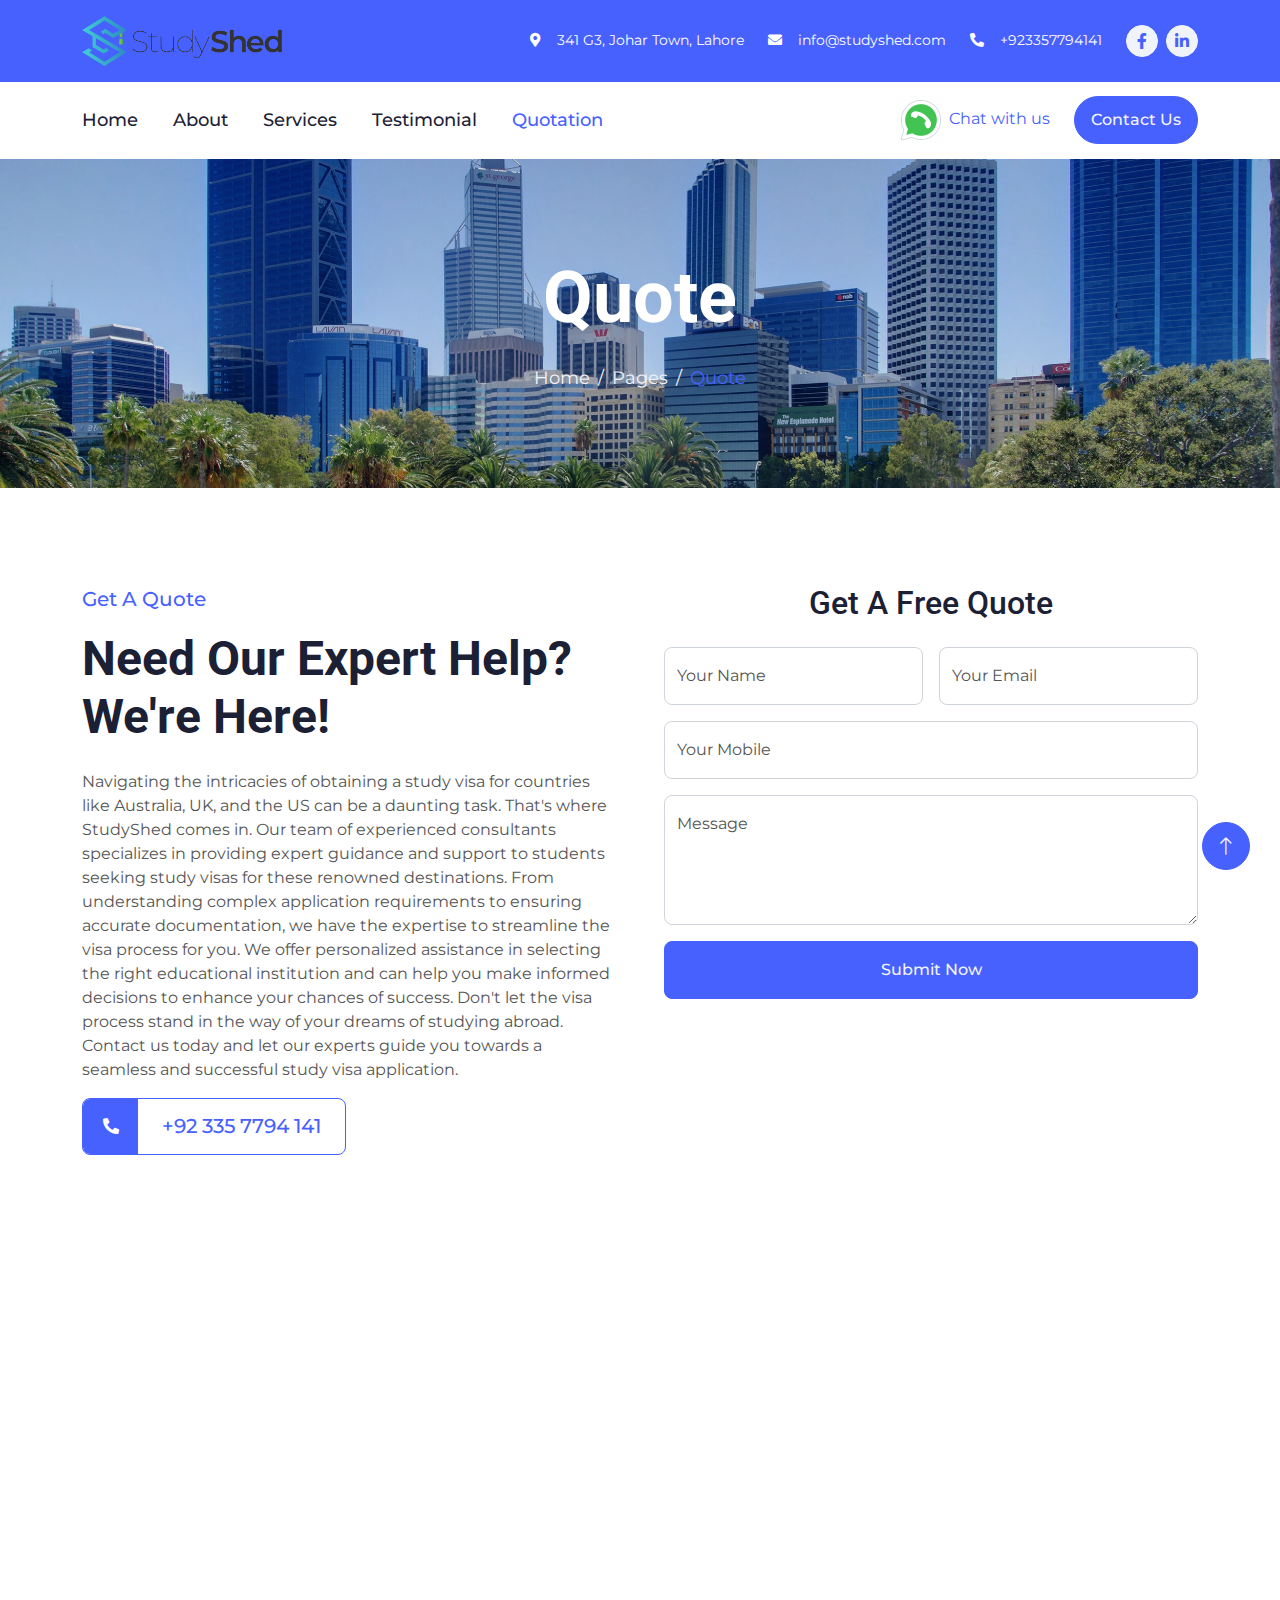
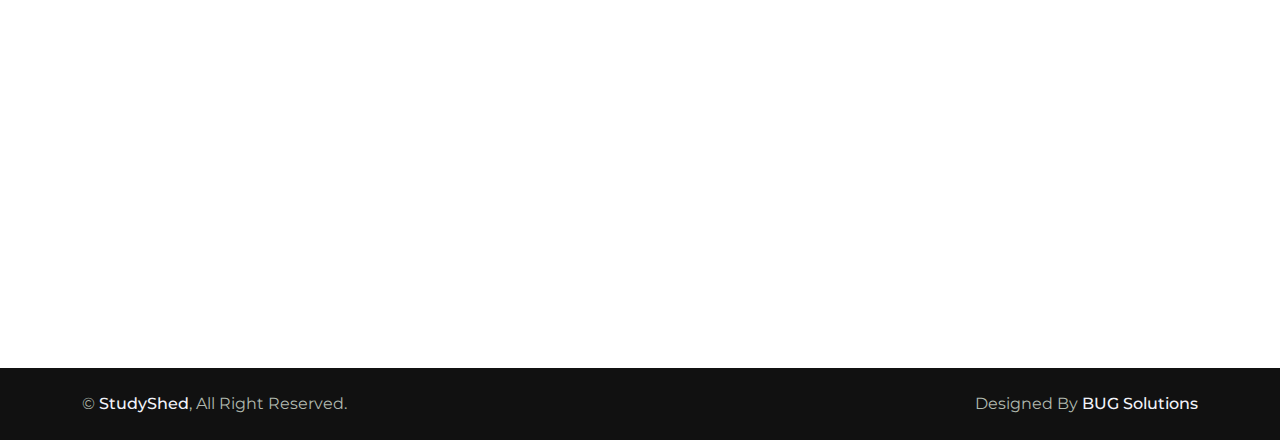
<file: quote.html>
<!DOCTYPE html>
<html lang="en">

<head>
  <meta charset="utf-8" />
  <title>Study Shed</title>
  <meta content="width=device-width, initial-scale=1.0" name="viewport" />
  <meta content="" name="keywords" />
  <meta content="" name="description" />

  <!-- Favicon -->
  <link href="img/ss_log_mob.png" rel="icon" />

  <!-- Google Web Fonts -->
  <link rel="preconnect" href="https://fonts.googleapis.com" />
  <link rel="preconnect" href="https://fonts.gstatic.com" crossorigin />
  <link href="https://fonts.googleapis.com/css2?family=Montserrat:wght@400;500&family=Roboto:wght@500;700&display=swap"
    rel="stylesheet" />

  <!-- Icon Font Stylesheet -->
  <link href="https://cdnjs.cloudflare.com/ajax/libs/font-awesome/5.10.0/css/all.min.css" rel="stylesheet" />
  <link href="https://cdn.jsdelivr.net/npm/bootstrap-icons@1.4.1/font/bootstrap-icons.css" rel="stylesheet" />

  <!-- Libraries Stylesheet -->
  <link href="lib/animate/animate.min.css" rel="stylesheet" />
  <link href="lib/owlcarousel/assets/owl.carousel.min.css" rel="stylesheet" />
  <link href="lib/lightbox/css/lightbox.min.css" rel="stylesheet" />

  <!-- Customized Bootstrap Stylesheet -->
  <link href="css/bootstrap.min.css" rel="stylesheet" />

  <!-- Template Stylesheet -->
  <link href="css/style.css" rel="stylesheet" />
</head>

<body>
  <!-- Spinner Start -->
  <div id="spinner"
    class="show bg-white position-fixed translate-middle w-100 vh-100 top-50 start-50 d-flex align-items-center justify-content-center">
    <div class="spinner-border text-primary" role="status" style="width: 3rem; height: 3rem"></div>
  </div>
  <!-- Spinner End -->

  <!-- Topbar Start -->
  <div class="container-fluid bg-primary text-white d-none d-lg-flex">
    <div class="container py-3">
      <div class="d-flex align-items-center">
        <a href="index.html">
          <!-- <h2 class="text-white fw-bold m-0">Study Shed</h2> -->
          <img src="/img/SS logo.png" style="width: 200px" alt="" />
        </a>
        <div class="ms-auto d-flex align-items-center">
          <small class="ms-4"><i class="fa fa-map-marker-alt me-3"></i>341 G3, Johar Town,
            Lahore</small>
          <small class="ms-4"><i class="fa fa-envelope me-3"></i>info@studyshed.com</small>
          <small class="ms-4"><i class="fa fa-phone-alt me-3"></i>+923357794141</small>
          <div class="ms-3 d-flex">
            <a class="btn btn-sm-square btn-light text-primary rounded-circle ms-2"
              href="https://www.facebook.com/studysheds/"><i class="fab fa-facebook-f"></i></a>
            <a class="btn btn-sm-square btn-light text-primary rounded-circle ms-2"
              href="https://www.linkedin.com/company/studyshed-global-consultants/"><i
                class="fab fa-linkedin-in"></i></a>
          </div>
        </div>
      </div>
    </div>
  </div>
  <!-- Topbar End -->

  <!-- Navbar Start -->
  <div class="container-fluid bg-white sticky-top">
    <div class="container">
      <nav class="navbar navbar-expand-lg bg-white navbar-light p-lg-0">
        <a href="index.html" class="navbar-brand d-lg-none">
          <img src="/img/SS logo.png" style="height: auto; width: 200px" alt="ss_logo" />
          <!-- <h1 class="fw-bold m-0 text-blue">Study Shed</h1> -->
        </a>
        <button type="button" class="navbar-toggler me-0" data-bs-toggle="collapse" data-bs-target="#navbarCollapse">
          <span class="navbar-toggler-icon"></span>
        </button>
        <div class="collapse navbar-collapse" id="navbarCollapse">
          <div class="navbar-nav">
            <a href="index.html" class="nav-item nav-link">Home</a>
            <a href="about.html" class="nav-item nav-link">About</a>
            <a href="service.html" class="nav-item nav-link">Services</a>
            <a href="testimonial.html" class="nav-item nav-link">Testimonial</a>
            <a href="quote.html" class="nav-item nav-link active">Quotation</a>
          </div>
          <div class="ms-auto d-flex gap-4">
            <a href="https://wa.me/923347794141" target="_blank" rel="noopener noreferrer">
              <img src="/img/icon/whatsapp.gif" alt="WhatsApp" />
              <span class="d-none d-lg-inline">Chat with us </span>
            </a>
            <a href="contact.html" class="btn btn-primary rounded-pill d-flex align-items-center px-3">Contact Us</a>
          </div>
        </div>
      </nav>
    </div>
  </div>
  <!-- Navbar End -->

  <!-- Page Header Start -->
  <div class="container-fluid page-header py-5 mb-5 wow fadeIn" data-wow-delay="0.1s">
    <div class="container text-center py-5">
      <h1 class="display-2 text-white mb-4 animated slideInDown">Quote</h1>
      <nav aria-label="breadcrumb animated slideInDown">
        <ol class="breadcrumb justify-content-center mb-0">
          <li class="breadcrumb-item"><a href="#">Home</a></li>
          <li class="breadcrumb-item"><a href="#">Pages</a></li>
          <li class="breadcrumb-item text-primary" aria-current="page">
            Quote
          </li>
        </ol>
      </nav>
    </div>
  </div>
  <!-- Page Header End -->

  <!-- Quote Start -->
  <div class="container-xxl py-5">
    <div class="container">
      <div class="row g-5">
        <div class="col-lg-6 wow fadeInUp" data-wow-delay="0.1s">
          <p class="fs-5 fw-medium text-primary">Get A Quote</p>
          <h1 class="display-5 mb-4">Need Our Expert Help? We're Here!</h1>
          <p>
            Navigating the intricacies of obtaining a study visa for countries
            like Australia, UK, and the US can be a daunting task. That's
            where StudyShed comes in. Our team of experienced consultants
            specializes in providing expert guidance and support to students
            seeking study visas for these renowned destinations. From
            understanding complex application requirements to ensuring
            accurate documentation, we have the expertise to streamline the
            visa process for you. We offer personalized assistance in
            selecting the right educational institution and can help you make
            informed decisions to enhance your chances of success. Don't let
            the visa process stand in the way of your dreams of studying
            abroad. Contact us today and let our experts guide you towards a
            seamless and successful study visa application.
          </p>
          <a class="d-inline-flex align-items-center rounded overflow-hidden border border-primary" href="">
            <span class="btn-lg-square bg-primary" style="width: 55px; height: 55px">
              <i class="fa fa-phone-alt text-white"></i>
            </span>
            <span class="fs-5 fw-medium mx-4">+92 335 7794 141</span>
          </a>
        </div>
        <div class="col-lg-6 wow fadeInUp" data-wow-delay="0.5s">
          <h2 class="mb-4 text-center">Get A Free Quote</h2>
          <div class="row g-3">
            <div class="col-sm-6">
              <div class="form-floating">
                <input type="text" class="form-control" id="name" placeholder="Your Name" />
                <label for="name">Your Name</label>
              </div>
            </div>
            <div class="col-sm-6">
              <div class="form-floating">
                <input type="email" class="form-control" id="mail" placeholder="Your Email" />
                <label for="mail">Your Email</label>
              </div>
            </div>
            <div class="col-sm-12">
              <div class="form-floating">
                <input type="text" class="form-control" id="mobile" placeholder="Your Mobile" />
                <label for="mobile">Your Mobile</label>
              </div>
            </div>
            <div class="col-12">
              <div class="form-floating">
                <textarea class="form-control" placeholder="Leave a message here" id="message"
                  style="height: 130px"></textarea>
                <label for="message">Message</label>
              </div>
            </div>
            <div class="col-12 text-center">
              <button class="btn btn-primary w-100 py-3" type="submit">
                Submit Now
              </button>
            </div>
          </div>
        </div>
      </div>
    </div>
  </div>
  <!-- Quote Start -->

  <!-- Footer Start -->
  <div class="container-fluid bg-dark footer mt-5 py-5 wow fadeIn" data-wow-delay="0.1s">
    <div class="container py-5">
      <div class="row g-5">
        < <div class="col-lg-3 col-md-6">
          <h4 class="text-white mb-4">Quick Links</h4>
          <a class="btn btn-link" href="about.html">About Us</a>
          <a class="btn btn-link" href="service.html">Our Services</a>
          <a class="btn btn-link" href="testimonial.html">Client Testimonials</a>
          <a class="btn btn-link" href="quote.html">Quotation</a>
      </div>
      <div class="col-lg-3 col-md-6">
        <h4 class="text-white mb-4">Business Hours</h4>
        <p class="mb-1">Monday - Friday</p>
        <h6 class="text-light">10:00 am - 06:00 pm</h6>
        <p class="mb-1">Saturday, Sunday</p>
        <h6 class="text-light">Closed</h6>
      </div>
      <div class="col-lg-3 col-md-6">
        <h4 class="text-white mb-4">Head Office</h4>
        <p class="mb-2">
          <i class="fa fa-map-marker-alt me-3"></i>341 G3, Johar Town Phase
          2, Lahore
        </p>
        <p class="mb-2">
          <i class="fa fa-phone-alt me-3"></i>+923357794141
        </p>
        <p class="mb-2">
          <i class="fa fa-envelope me-3"></i>info@studyshed.com
        </p>
        <div class="d-flex pt-3">
          <a class="btn btn-square btn-light rounded-circle me-2" href="https://www.facebook.com/studysheds/"><i
              class="fab fa-facebook-f"></i></a>
          <a class="btn btn-square btn-light rounded-circle me-2"
            href="https://www.linkedin.com/company/studyshed-global-consultants/"><i class="fab fa-linkedin-in"></i></a>
        </div>
      </div>
      <div class="col-lg-3 col-md-6">
        <h4 class="text-white mb-4">Branch Office</h4>
        <p class="mb-2">
          <i class="fa fa-map-marker-alt me-3"></i>Northern Bypass Road,
          Opposite Kaims International Institute, Multan
        </p>
        <p class="mb-2">
          <i class="fa fa-phone-alt me-3"></i>+923326330829
        </p>
        <p class="mb-2">
          <i class="fa fa-envelope me-3"></i>info@studyshed.com
        </p>
        <div class="d-flex pt-3">
          <a class="btn btn-square btn-light rounded-circle me-2" href="https://www.facebook.com/studysheds/"><i
              class="fab fa-facebook-f"></i></a>
          <a class="btn btn-square btn-light rounded-circle me-2"
            href="https://www.linkedin.com/company/studyshed-global-consultants/"><i class="fab fa-linkedin-in"></i></a>
        </div>
      </div>
    </div>
  </div>
  </div>
  <!-- Footer End -->

  <!-- Copyright Start -->
  <div class="container-fluid copyright py-4">
    <div class="container">
      <div class="row">
        <div class="col-md-6 text-center text-md-start mb-3 mb-md-0">
          <span id="siteseal">
            <script async type="text/javascript"
              src="https://seal.godaddy.com/getSeal?sealID=cso1fnYDqJPNoKwMRUFzlZHwuIsQFqO7qQ35AadsMEABkoneqeLDlqzQXRvi"></script>
          </span>
          &copy; <a class="fw-medium text-light" href="#">StudyShed</a>, All
          Right Reserved.
        </div>
        <div class="col-md-6 text-center text-md-end">
          <!--/*** This template is free as long as you keep the footer author’s credit link/attribution link/backlink. If you'd like to use the template without the footer author’s credit link/attribution link/backlink, you can purchase the Credit Removal License from "https://htmlcodex.com/credit-removal". Thank you for your support. ***/-->
          Designed By
          <a class="fw-medium text-light" href="#">BUG Solutions</a>
        </div>
      </div>
    </div>
  </div>
  <!-- Copyright End -->

  <!-- Back to Top -->
  <a href="#" class="btn btn-lg btn-primary btn-lg-square rounded-circle back-to-top"><i class="bi bi-arrow-up"></i></a>

  <!-- JavaScript Libraries -->
  <script src="https://ajax.googleapis.com/ajax/libs/jquery/3.6.1/jquery.min.js"></script>
  <script src="https://cdn.jsdelivr.net/npm/bootstrap@5.0.0/dist/js/bootstrap.bundle.min.js"></script>
  <script src="lib/wow/wow.min.js"></script>
  <script src="lib/easing/easing.min.js"></script>
  <script src="lib/waypoints/waypoints.min.js"></script>
  <script src="lib/owlcarousel/owl.carousel.min.js"></script>
  <script src="lib/lightbox/js/lightbox.min.js"></script>

  <!-- Template Javascript -->
  <script src="js/main.js"></script>
</body>

</html>
</file>
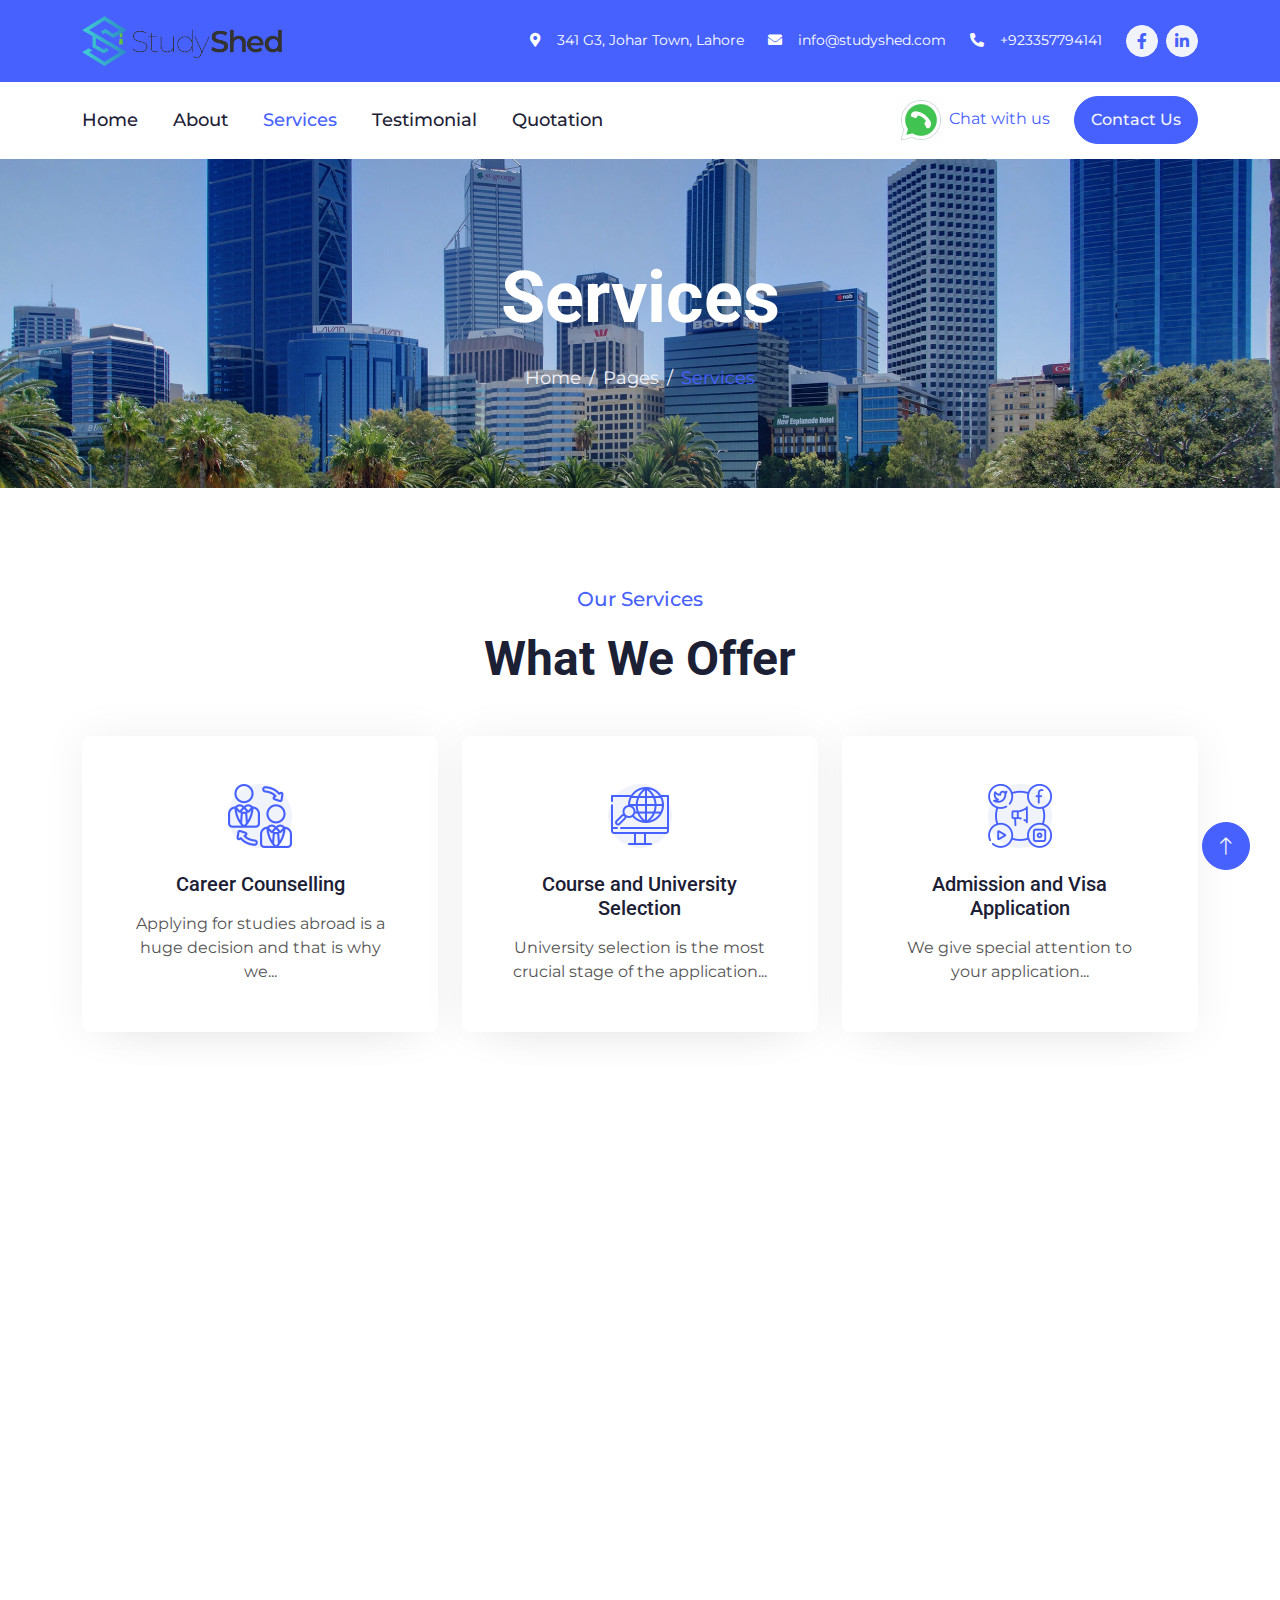
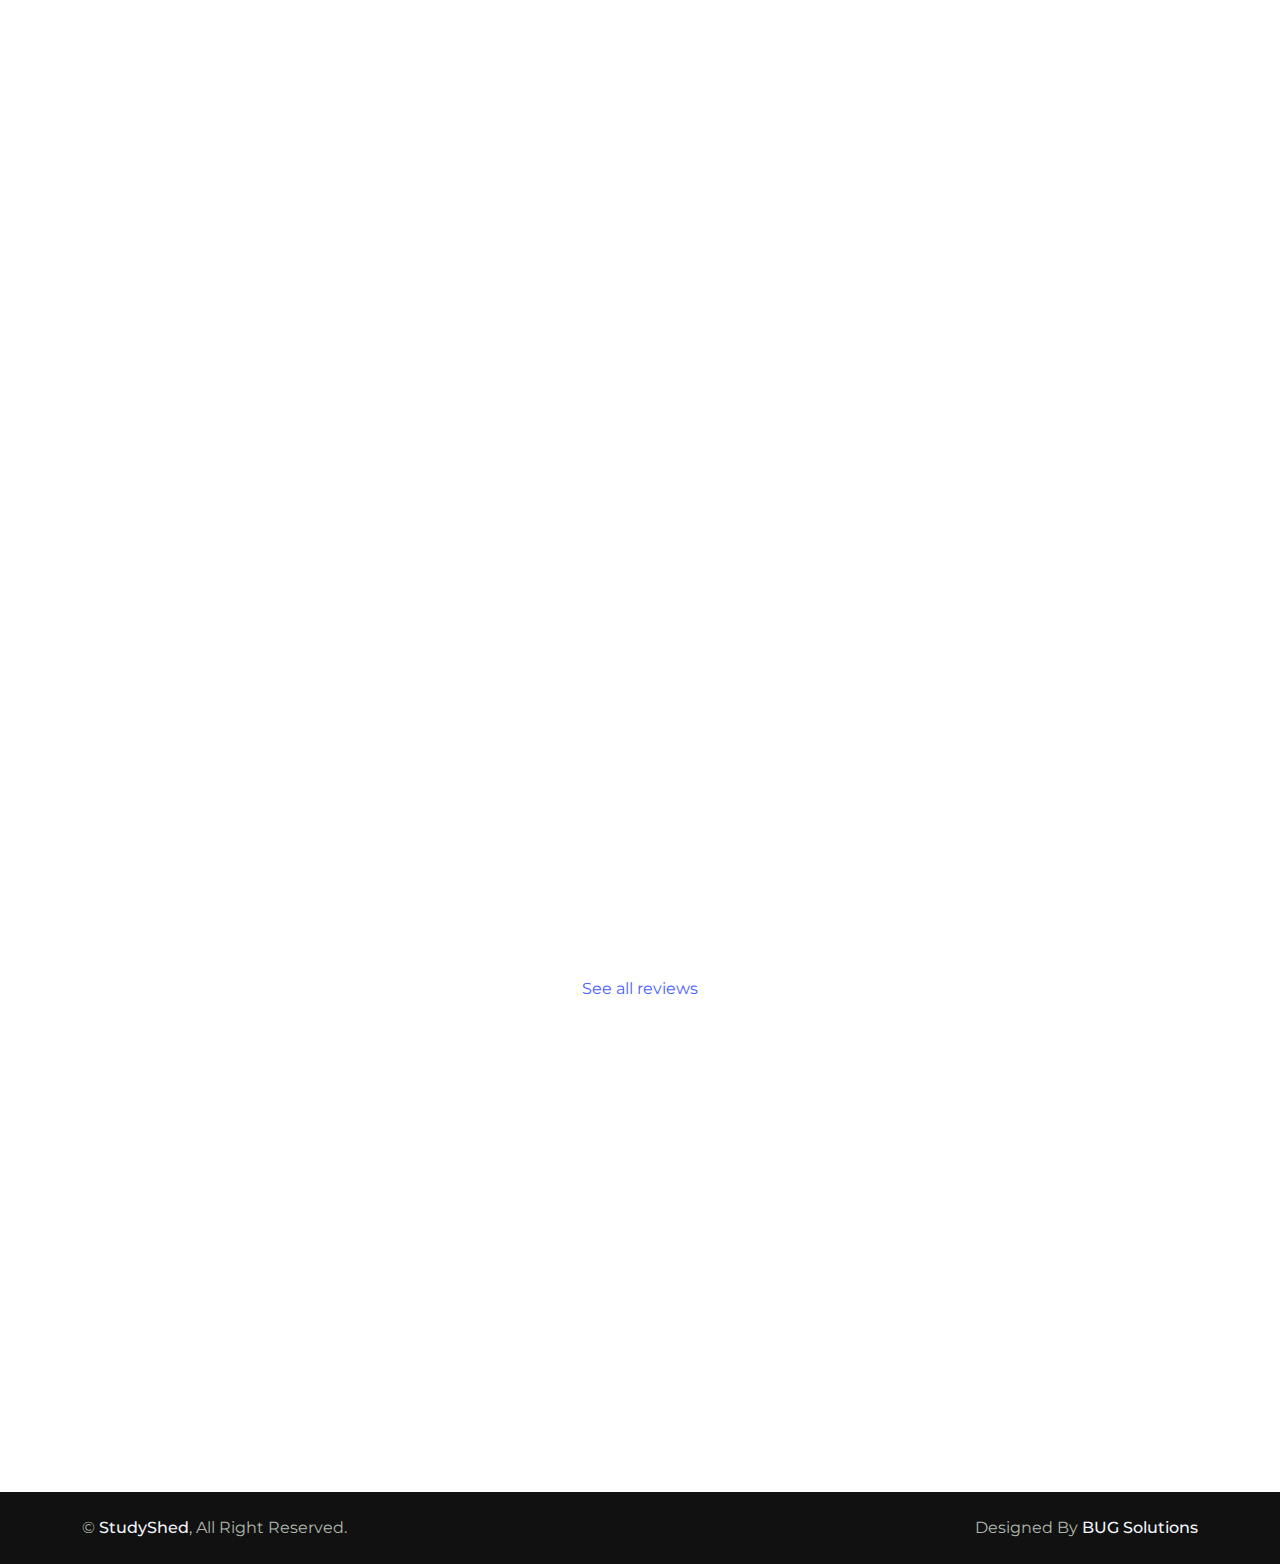
<file: service.html>
<!DOCTYPE html>
<html lang="en">

<head>
    <meta charset="utf-8">
    <title>Study Shed</title>
    <meta content="width=device-width, initial-scale=1.0" name="viewport">
    <meta content="" name="keywords">
    <meta content="" name="description">

    <!-- Favicon -->
    <link href="img/ss_log_mob.png" rel="icon">

    <!-- Google Web Fonts -->
    <link rel="preconnect" href="https://fonts.googleapis.com">
    <link rel="preconnect" href="https://fonts.gstatic.com" crossorigin>
    <link
        href="https://fonts.googleapis.com/css2?family=Montserrat:wght@400;500&family=Roboto:wght@500;700&display=swap"
        rel="stylesheet">

    <!-- Icon Font Stylesheet -->
    <link href="https://cdnjs.cloudflare.com/ajax/libs/font-awesome/5.10.0/css/all.min.css" rel="stylesheet">
    <link href="https://cdn.jsdelivr.net/npm/bootstrap-icons@1.4.1/font/bootstrap-icons.css" rel="stylesheet">

    <!-- Libraries Stylesheet -->
    <link href="lib/animate/animate.min.css" rel="stylesheet">
    <link href="lib/owlcarousel/assets/owl.carousel.min.css" rel="stylesheet">
    <link href="lib/lightbox/css/lightbox.min.css" rel="stylesheet">

    <!-- Customized Bootstrap Stylesheet -->
    <link href="css/bootstrap.min.css" rel="stylesheet">

    <!-- Template Stylesheet -->
    <link href="css/style.css" rel="stylesheet">
</head>

<body>
    <!-- Spinner Start -->
    <div id="spinner"
        class="show bg-white position-fixed translate-middle w-100 vh-100 top-50 start-50 d-flex align-items-center justify-content-center">
        <div class="spinner-border text-primary" role="status" style="width: 3rem; height: 3rem;"></div>
    </div>
    <!-- Spinner End -->


    <!-- Topbar Start -->
    <div class="container-fluid bg-primary text-white d-none d-lg-flex">
        <div class="container py-3">
            <div class="d-flex align-items-center">
                <a href="index.html">
                    <!-- <h2 class="text-white fw-bold m-0">Study Shed</h2> -->
                    <img src="/img/SS logo.png" style="width: 200px;" alt="">
                </a>
                <div class="ms-auto d-flex align-items-center">
                    <small class="ms-4"><i class="fa fa-map-marker-alt me-3"></i>341 G3, Johar Town, Lahore</small>
                    <small class="ms-4"><i class="fa fa-envelope me-3"></i>info@studyshed.com</small>
                    <small class="ms-4"><i class="fa fa-phone-alt me-3"></i>+923357794141</small>
                    <div class="ms-3 d-flex">
                        <a class="btn btn-sm-square btn-light text-primary rounded-circle ms-2"
                            href="https://www.facebook.com/studysheds/"><i class="fab fa-facebook-f"></i></a>
                        <a class="btn btn-sm-square btn-light text-primary rounded-circle ms-2"
                            href="https://www.linkedin.com/company/studyshed-global-consultants/"><i
                                class="fab fa-linkedin-in"></i></a>
                    </div>
                </div>
            </div>
        </div>
    </div>
    <!-- Topbar End -->


    <!-- Navbar Start -->
    <div class="container-fluid bg-white sticky-top">
        <div class="container">
            <nav class="navbar navbar-expand-lg bg-white navbar-light p-lg-0">
                <a href="index.html" class="navbar-brand d-lg-none">
                    <img src="/img/SS logo.png" style="height:auto; width:200px" alt="ss_logo">
                    <!-- <h1 class="fw-bold m-0 text-blue">Study Shed</h1> -->
                </a>
                <button type="button" class="navbar-toggler me-0" data-bs-toggle="collapse"
                    data-bs-target="#navbarCollapse">
                    <span class="navbar-toggler-icon"></span>
                </button>
                <div class="collapse navbar-collapse" id="navbarCollapse">
                    <div class="navbar-nav">
                        <a href="index.html" class="nav-item nav-link ">Home</a>
                        <a href="about.html" class="nav-item nav-link">About</a>
                        <a href="service.html" class="nav-item nav-link active">Services</a>
                        <a href="testimonial.html" class="nav-item nav-link">Testimonial</a>
                        <a href="quote.html" class="nav-item nav-link">Quotation</a>
                    </div>
                    <div class="ms-auto d-flex gap-4">
                        <a href="https://wa.me/923347794141" target="_blank" rel="noopener noreferrer">
                            <img src="/img/icon/whatsapp.gif" alt="WhatsApp" />
                            <span class="d-none d-lg-inline">Chat with us </span>
                        </a>
                        <a href="contact.html"
                            class="btn btn-primary rounded-pill d-flex align-items-center px-3">Contact Us</a>


                    </div>
                </div>
            </nav>
        </div>
    </div>
    <!-- Navbar End -->


    <!-- Page Header Start -->
    <div class="container-fluid page-header py-5 mb-5 wow fadeIn" data-wow-delay="0.1s">
        <div class="container text-center py-5">
            <h1 class="display-2 text-white mb-4 animated slideInDown">Services</h1>
            <nav aria-label="breadcrumb animated slideInDown">
                <ol class="breadcrumb justify-content-center mb-0">
                    <li class="breadcrumb-item"><a href="#">Home</a></li>
                    <li class="breadcrumb-item"><a href="#">Pages</a></li>
                    <li class="breadcrumb-item text-primary" aria-current="page">Services</li>
                </ol>
            </nav>
        </div>
    </div>
    <!-- Page Header End -->


    <!-- Service Start -->
    <div class="container-xxl py-5">
        <div class="container">
            <div class="text-center mx-auto wow fadeInUp" data-wow-delay="0.1s" style="max-width: 500px;">
                <p class="fs-5 fw-medium text-primary">Our Services</p>
                <h1 class="display-5 mb-5">What We Offer</h1>
            </div>
            <div class="row justify-content-center g-4">
                <div class="col-lg-4 col-md-6 wow fadeInUp" data-wow-delay="0.1s">
                    <div class="service-item position-relative h-100">
                        <div class="service-text rounded p-5">
                            <div class="btn-square bg-light rounded-circle mx-auto mb-4"
                                style="width: 64px; height: 64px;">
                                <img class="img-fluid" src="img/icon/icon-9.png" alt="Icon">
                            </div>
                            <h5 class="mb-3">Career Counselling </h4>
                                <p class="mb-0">Applying for studies abroad is a huge decision and that is why we...</p>
                        </div>
                        <div class="service-btn rounded-0 rounded-bottom">
                            <a class="text-primary fw-medium" href="service.html">Read More<i
                                    class="bi bi-chevron-double-right ms-2"></i></a>
                        </div>
                    </div>
                </div>
                <div class="col-lg-4 col-md-6 wow fadeInUp" data-wow-delay="0.3s">
                    <div class="service-item position-relative h-100">
                        <div class="service-text rounded p-5">
                            <div class="btn-square bg-light rounded-circle mx-auto mb-4"
                                style="width: 64px; height: 64px;">
                                <img class="img-fluid" src="img/icon/icon-6.png" alt="Icon">
                            </div>
                            <h5 class="mb-3">Course and University Selection</h4>
                                <p class="mb-0">University selection is the most crucial stage of the application...</p>
                        </div>
                        <div class="service-btn rounded-0 rounded-bottom">
                            <a class="text-primary fw-medium" href="service.html">Read More<i
                                    class="bi bi-chevron-double-right ms-2"></i></a>
                        </div>
                    </div>
                </div>
                <div class="col-lg-4 col-md-6 wow fadeInUp" data-wow-delay="0.5s">
                    <div class="service-item position-relative h-100">
                        <div class="service-text rounded p-5">
                            <div class="btn-square bg-light rounded-circle mx-auto mb-4"
                                style="width: 64px; height: 64px;">
                                <img class="img-fluid" src="img/icon/icon-8.png" alt="Icon">
                            </div>
                            <h5 class="mb-3">Admission and Visa Application </h4>
                                <p class="mb-0">We give special attention to your application...</p>
                        </div>
                        <div class="service-btn rounded-0 rounded-bottom">
                            <a class="text-primary fw-medium" href="service.html">Read More<i
                                    class="bi bi-chevron-double-right ms-2"></i></a>
                        </div>
                    </div>
                </div>
                <div class="col-lg-4 col-md-6 wow fadeInUp" data-wow-delay="0.1s">
                    <div class="service-item position-relative h-100">
                        <div class="service-text rounded p-5">
                            <div class="btn-square bg-light rounded-circle mx-auto mb-4"
                                style="width: 64px; height: 64px;">
                                <img class="img-fluid" src="img/icon/icon-7.png" alt="Icon">
                            </div>
                            <h5 class="mb-3">Interview Preparation </h4>
                                <p class="mb-0">We help you in entire Visa process like, filling up applications...</p>
                        </div>
                        <div class="service-btn rounded-0 rounded-bottom">
                            <a class="text-primary fw-medium" href="service.html">Read More<i
                                    class="bi bi-chevron-double-right ms-2"></i></a>
                        </div>
                    </div>
                </div>
                <div class="col-lg-4 col-md-6 wow fadeInUp" data-wow-delay="0.3s">
                    <div class="service-item position-relative h-100">
                        <div class="service-text rounded p-5">
                            <div class="btn-square bg-light rounded-circle mx-auto mb-4"
                                style="width: 64px; height: 64px;">
                                <img class="img-fluid" src="img/icon/icon-5.png" alt="Icon">
                            </div>
                            <h5 class="mb-3">Pre Departure Guidelines </h4>
                                <p class="mb-0">Prior to landing in a new country of your choice appropriate...</p>
                        </div>
                        <div class="service-btn rounded-0 rounded-bottom">
                            <a class="text-primary fw-medium" href="service.html">Read More<i
                                    class="bi bi-chevron-double-right ms-2"></i></a>
                        </div>
                    </div>
                </div>
                <div class="col-lg-4 col-md-6 wow fadeInUp" data-wow-delay="0.5s">
                    <div class="service-item position-relative h-100">
                        <div class="service-text rounded p-5">
                            <div class="btn-square bg-light rounded-circle mx-auto mb-4"
                                style="width: 64px; height: 64px;">
                                <img class="img-fluid" src="img/icon/icon-10.png" alt="Icon">
                            </div>
                            <h5 class="mb-3">Accomodation Arrangements</h4>
                                <p class="mb-0">We take care of booking flights well in advance to allow ideal...</p>
                        </div>
                        <div class="service-btn rounded-0 rounded-bottom">
                            <a class="text-primary fw-medium" href="service.html">Read More<i
                                    class="bi bi-chevron-double-right ms-2"></i></a>
                        </div>
                    </div>
                </div>
                <div class="col-lg-4 col-md-6 wow fadeInUp" data-wow-delay="0.5s">
                    <div class="service-item position-relative h-100">
                        <div class="service-text rounded p-5">
                            <div class="btn-square bg-light rounded-circle mx-auto mb-4"
                                style="width: 64px; height: 64px;">
                                <img class="img-fluid" src="img/icon/icon-10.png" alt="Icon">
                            </div>
                            <h5 class="mb-3">OSHC Arrangements</h4>
                                <p class="mb-0">We take care of booking flights well in advance to allow ideal...</p>
                        </div>
                        <div class="service-btn rounded-0 rounded-bottom">
                            <a class="text-primary fw-medium" href="service.html">Read More<i
                                    class="bi bi-chevron-double-right ms-2"></i></a>
                        </div>
                    </div>
                </div>
            </div>
        </div>
    </div>
    <!-- Service End -->


    <!-- Testimonial Start -->
    <div class="container-xxl pt-5">
        <div class="container">
            <div class="text-center text-md-start pb-5 pb-md-0 wow fadeInUp" data-wow-delay="0.1s"
                style="max-width: 500px">
                <p class="fs-5 fw-medium text-primary">Testimonial</p>
                <h1 class="display-5 mb-5">What Clients Say About Our Services!</h1>
            </div>
            <div class="owl-carousel testimonial-carousel wow fadeInUp" data-wow-delay="0.1s">
                <div class="testimonial-item rounded p-4 p-lg-5 mb-5">
                    <img class="mb-4" src="img/testimonials/ahmed-arshad.jpeg" alt="" />
                    <p class="mb-4" style="height: 300px; overflow-y: scroll">
                        I recently received educational consultancy from Study Shed and I
                        am incredibly impressed with the quality of service I received.
                        They were able to provide me with expert guidance and support for
                        my student visa application, and their team was incredibly
                        knowledgeable and responsive to all of my questions and concerns.
                        Thanks to their help, I am now able to pursue my educational goals
                        with confidence and peace of mind. I would highly recommend Study
                        Shed to any student in need of educational consultancy services.
                    </p>
                    <h5>Ahmed Arshad</h5>
                    <!-- <span class="text-primary">Profession</span> -->
                </div>
                <div class="testimonial-item rounded p-4 p-lg-5 mb-5">
                    <img class="mb-4" src="img/testimonials/fahim-kazmi.jpeg" alt="" />
                    <p class="mb-4" style="height: 300px; overflow-y: scroll">
                        From the very beginning StudyShed team demonstrated a deep
                        understanding of the application process, ensuring that I was
                        well-prepared and confident in each step. They took the time to
                        listen to my aspirations and helped me select the right university
                        and program that aligned perfectly with my academic goals. Thank
                        you so much Sir Mudassir for your relentless efforts.
                    </p>
                    <h5>Fahim Kazmi</h5>
                    <!-- <span class="text-primary">Profession</span> -->
                </div>
                <div class="testimonial-item rounded p-4 p-lg-5 mb-5">
                    <img class="mb-4" src="img/testimonials/saad-zaidi.jpeg" alt="" />
                    <p class="mb-4" style="height: 300px; overflow-y: scroll">
                        Choosing Studyshed Education Consultancy was one of the best
                        decisions I made for my education abroad. Their knowledgeable team
                        provided personalized guidance, helping me with university
                        applications, documentation, and visa requirements. Their
                        expertise and professionalism gave me confidence throughout the
                        process, and I am thankful for their invaluable support. Thanks to
                        Sir Mudassir for their valuable expertise.
                    </p>
                    <h5>Saad Zaidi</h5>
                    <!-- <span class="text-primary">Profession</span> -->
                </div>
                <div class="testimonial-item rounded p-4 p-lg-5 mb-5">
                    <img class="mb-4" src="img/testimonials/usman-ali.jpeg" alt="" />
                    <p class="mb-4" style="height: 300px; overflow-y: scroll">
                        I'm thrilled and grateful to talk about STUDYSHED Consultants
                        because they are the most skilled and committed to providing
                        excellent customer service. I used their assistance. The best,
                        most reliable, and most well-organized study consultant is this
                        one. My sincere appreciation goes out in particular to Sir
                        Mudassar Nazar, who is incredibly good, knowledgeable, and
                        helpful. With their help, I was able to obtain an Australian
                        student visa, and I am confident that I made the right decision. I
                        advise anyone who desire to pursue an international education to
                        go with STUDYSHED Consultants. They are incredibly trustworthy.
                        Much of love and best wishes for Sir Mudassar and the team.
                    </p>
                    <h5>Rana Usman Ali Khan</h5>
                    <!-- <span class="text-primary">Profession</span> -->
                </div>
            </div>
            <div class="d-flex justify-content-center">
                <a class="text-center" target="_blank" href="https://www.facebook.com/studysheds/reviews">See all
                    reviews</a>
            </div>
        </div>
    </div>
    <!-- Testimonial End -->


    <!-- Footer Start -->
    <div class="container-fluid bg-dark footer mt-5 py-5 wow fadeIn" data-wow-delay="0.1s">
        <div class="container py-5">
            <div class="row g-5">
                <div class="col-lg-3 col-md-6">
                    <h4 class="text-white mb-4">Quick Links</h4>
                    <a class="btn btn-link" href="about.html">About Us</a>
                    <a class="btn btn-link" href="service.html">Our Services</a>
                    <a class="btn btn-link" href="testimonial.html">Client Testimonials</a>
                    <a class="btn btn-link" href="quote.html">Quotation</a>
                </div>
                <div class="col-lg-3 col-md-6">
                    <h4 class="text-white mb-4">Business Hours</h4>
                    <p class="mb-1">Monday - Friday</p>
                    <h6 class="text-light">10:00 am - 06:00 pm</h6>
                    <p class="mb-1">Saturday, Sunday</p>
                    <h6 class="text-light">Closed</h6>
                </div>
                <div class="col-lg-3 col-md-6">
                    <h4 class="text-white mb-4">Head Office</h4>
                    <p class="mb-2"><i class="fa fa-map-marker-alt me-3"></i>341 G3, Johar Town Phase 2, Lahore</p>
                    <p class="mb-2"><i class="fa fa-phone-alt me-3"></i>+923357794141</p>
                    <p class="mb-2"><i class="fa fa-envelope me-3"></i>info@studyshed.com</p>
                    <div class="d-flex pt-3">
                        <a class="btn btn-square btn-light rounded-circle me-2"
                            href="https://www.facebook.com/studysheds/"><i class="fab fa-facebook-f"></i></a>
                        <a class="btn btn-square btn-light rounded-circle me-2"
                            href="https://www.linkedin.com/company/studyshed-global-consultants/"><i
                                class="fab fa-linkedin-in"></i></a>
                    </div>
                </div>
                <div class="col-lg-3 col-md-6">
                    <h4 class="text-white mb-4">Branch Office</h4>
                    <p class="mb-2"><i class="fa fa-map-marker-alt me-3"></i>Northern Bypass Road, Opposite Kaims
                        International Institute, Multan</p>
                    <p class="mb-2"><i class="fa fa-phone-alt me-3"></i>+923326330829</p>
                    <p class="mb-2"><i class="fa fa-envelope me-3"></i>info@studyshed.com</p>
                    <div class="d-flex pt-3">
                        <a class="btn btn-square btn-light rounded-circle me-2"
                            href="https://www.facebook.com/studysheds/"><i class="fab fa-facebook-f"></i></a>
                        <a class="btn btn-square btn-light rounded-circle me-2"
                            href="https://www.linkedin.com/company/studyshed-global-consultants/"><i
                                class="fab fa-linkedin-in"></i></a>
                    </div>
                </div>
            </div>
        </div>
    </div>
    <!-- Footer End -->


    <!-- Copyright Start -->
    <div class="container-fluid copyright py-4">
        <div class="container">
            <div class="row">
                <div class="col-md-6 text-center text-md-start mb-3 mb-md-0">
                    <span id="siteseal">
                        <script async type="text/javascript"
                            src="https://seal.godaddy.com/getSeal?sealID=cso1fnYDqJPNoKwMRUFzlZHwuIsQFqO7qQ35AadsMEABkoneqeLDlqzQXRvi"></script>
                    </span>
                    &copy; <a class="fw-medium text-light" href="#">StudyShed</a>, All
                    Right Reserved.
                </div>
                <div class="col-md-6 text-center text-md-end">
                    <!--/*** This template is free as long as you keep the footer author’s credit link/attribution link/backlink. If you'd like to use the template without the footer author’s credit link/attribution link/backlink, you can purchase the Credit Removal License from "https://htmlcodex.com/credit-removal". Thank you for your support. ***/-->
                    Designed By
                    <a class="fw-medium text-light" href="#">BUG Solutions</a>
                </div>
            </div>
        </div>
    </div>
    <!-- Copyright End -->


    <!-- Back to Top -->
    <a href="#" class="btn btn-lg btn-primary btn-lg-square rounded-circle back-to-top"><i
            class="bi bi-arrow-up"></i></a>


    <!-- JavaScript Libraries -->
    <script src="https://ajax.googleapis.com/ajax/libs/jquery/3.6.1/jquery.min.js"></script>
    <script src="https://cdn.jsdelivr.net/npm/bootstrap@5.0.0/dist/js/bootstrap.bundle.min.js"></script>
    <script src="lib/wow/wow.min.js"></script>
    <script src="lib/easing/easing.min.js"></script>
    <script src="lib/waypoints/waypoints.min.js"></script>
    <script src="lib/owlcarousel/owl.carousel.min.js"></script>
    <script src="lib/lightbox/js/lightbox.min.js"></script>

    <!-- Template Javascript -->
    <script src="js/main.js"></script>
</body>

</html>
</file>
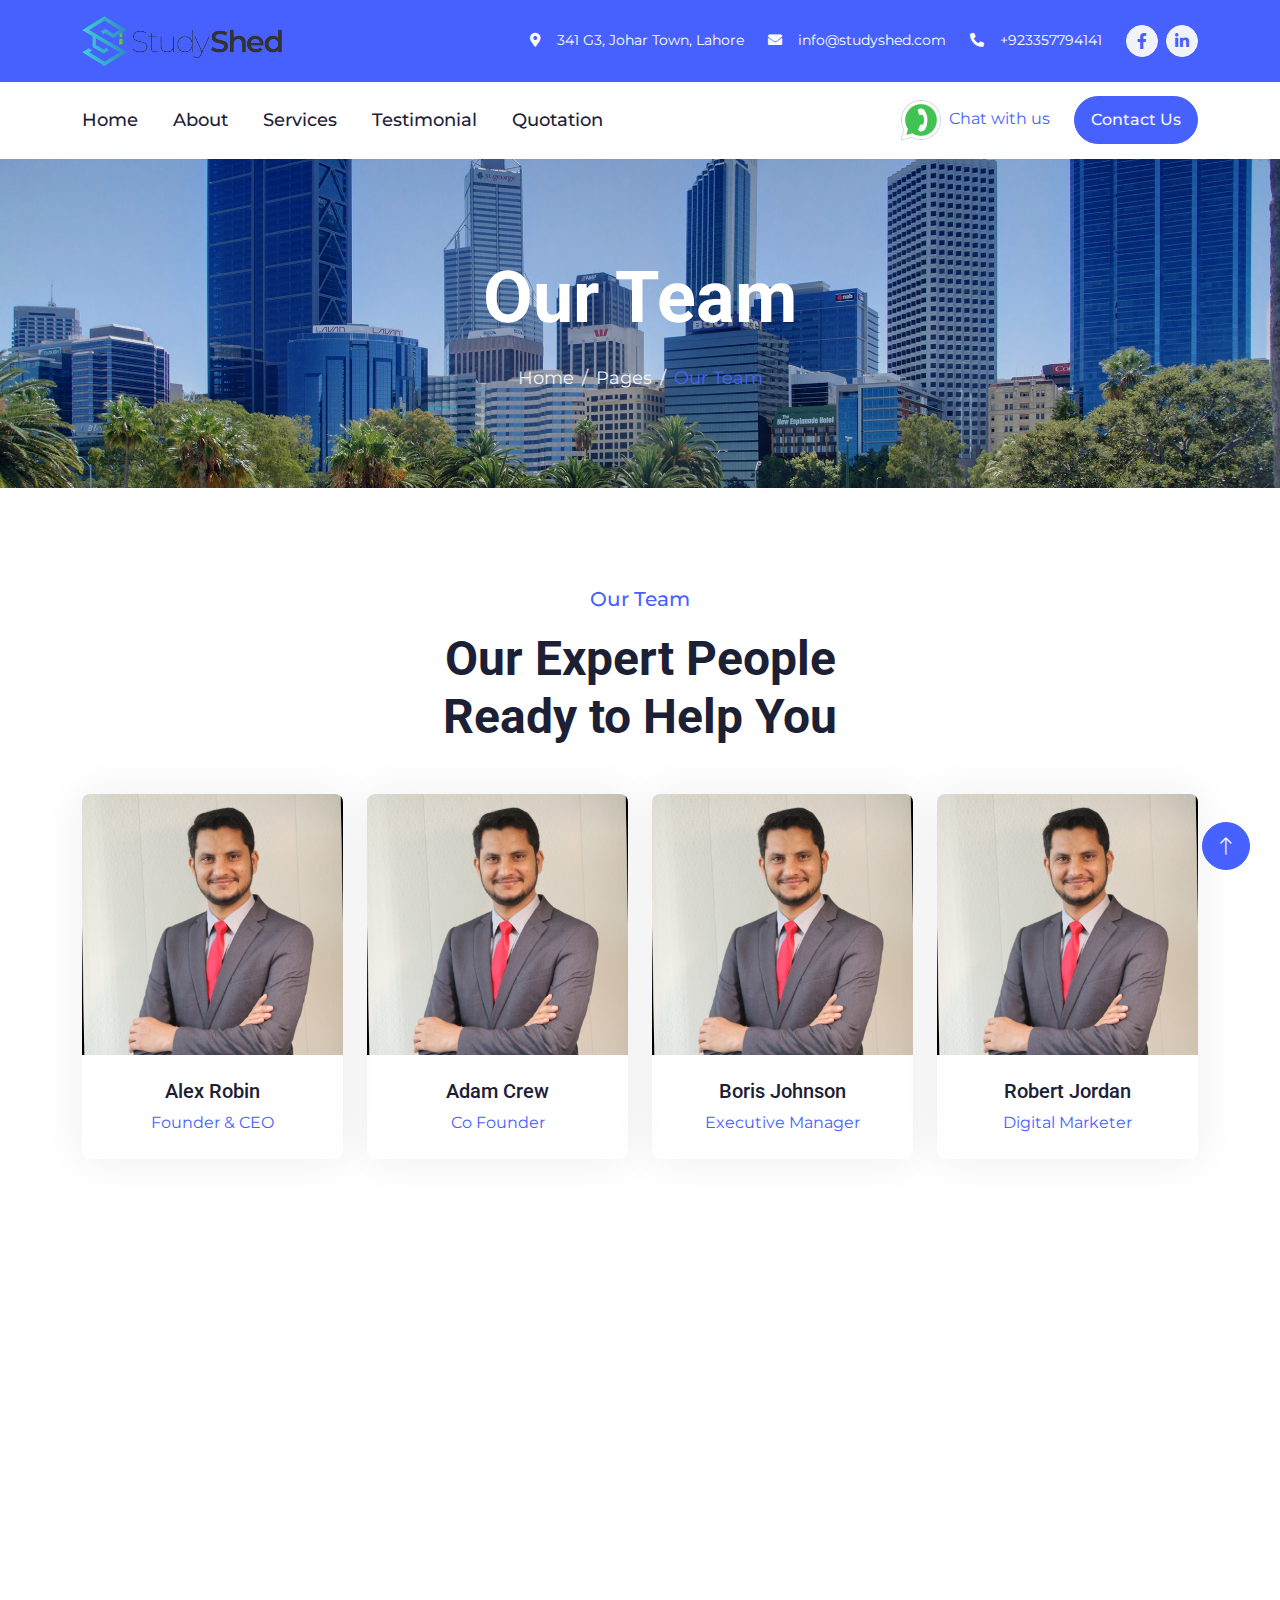
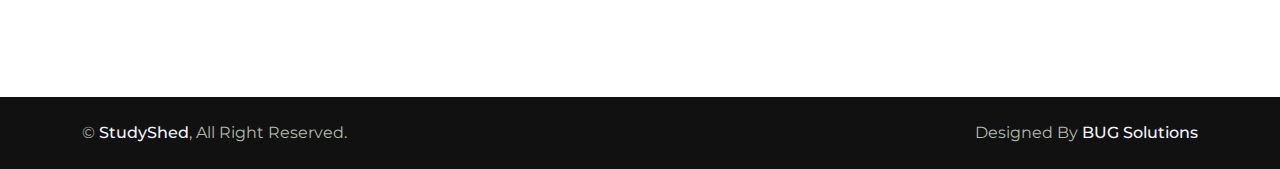
<file: team.html>
<!DOCTYPE html>
<html lang="en">

<head>
  <meta charset="utf-8" />
  <title>Study Shed</title>
  <meta content="width=device-width, initial-scale=1.0" name="viewport" />
  <meta content="" name="keywords" />
  <meta content="" name="description" />

  <!-- Favicon -->
  <link href="img/ss_log_mob.png" rel="icon" />

  <!-- Google Web Fonts -->
  <link rel="preconnect" href="https://fonts.googleapis.com" />
  <link rel="preconnect" href="https://fonts.gstatic.com" crossorigin />
  <link href="https://fonts.googleapis.com/css2?family=Montserrat:wght@400;500&family=Roboto:wght@500;700&display=swap"
    rel="stylesheet" />

  <!-- Icon Font Stylesheet -->
  <link href="https://cdnjs.cloudflare.com/ajax/libs/font-awesome/5.10.0/css/all.min.css" rel="stylesheet" />
  <link href="https://cdn.jsdelivr.net/npm/bootstrap-icons@1.4.1/font/bootstrap-icons.css" rel="stylesheet" />

  <!-- Libraries Stylesheet -->
  <link href="lib/animate/animate.min.css" rel="stylesheet" />
  <link href="lib/owlcarousel/assets/owl.carousel.min.css" rel="stylesheet" />
  <link href="lib/lightbox/css/lightbox.min.css" rel="stylesheet" />

  <!-- Customized Bootstrap Stylesheet -->
  <link href="css/bootstrap.min.css" rel="stylesheet" />

  <!-- Template Stylesheet -->
  <link href="css/style.css" rel="stylesheet" />
</head>

<body>
  <!-- Spinner Start -->
  <div id="spinner"
    class="show bg-white position-fixed translate-middle w-100 vh-100 top-50 start-50 d-flex align-items-center justify-content-center">
    <div class="spinner-border text-primary" role="status" style="width: 3rem; height: 3rem"></div>
  </div>
  <!-- Spinner End -->

  <!-- Topbar Start -->
  <div class="container-fluid bg-primary text-white d-none d-lg-flex">
    <div class="container py-3">
      <div class="d-flex align-items-center">
        <a href="index.html">
          <!-- <h2 class="text-white fw-bold m-0">Study Shed</h2> -->
          <img src="/img/SS logo.png" style="width: 200px" alt="" />
        </a>
        <div class="ms-auto d-flex align-items-center">
          <small class="ms-4"><i class="fa fa-map-marker-alt me-3"></i>341 G3, Johar Town,
            Lahore</small>
          <small class="ms-4"><i class="fa fa-envelope me-3"></i>info@studyshed.com</small>
          <small class="ms-4"><i class="fa fa-phone-alt me-3"></i>+923357794141</small>
          <div class="ms-3 d-flex">
            <a class="btn btn-sm-square btn-light text-primary rounded-circle ms-2"
              href="https://www.facebook.com/studysheds/"><i class="fab fa-facebook-f"></i></a>
            <a class="btn btn-sm-square btn-light text-primary rounded-circle ms-2"
              href="https://www.linkedin.com/company/studyshed-global-consultants/"><i
                class="fab fa-linkedin-in"></i></a>
          </div>
        </div>
      </div>
    </div>
  </div>
  <!-- Topbar End -->

  <!-- Navbar Start -->
  <div class="container-fluid bg-white sticky-top">
    <div class="container">
      <nav class="navbar navbar-expand-lg bg-white navbar-light p-lg-0">
        <a href="index.html" class="navbar-brand d-lg-none">
          <img src="/img/SS logo.png" style="height: auto; width: 200px" alt="ss_logo" />
          <!-- <h1 class="fw-bold m-0 text-blue">Study Shed</h1> -->
        </a>
        <button type="button" class="navbar-toggler me-0" data-bs-toggle="collapse" data-bs-target="#navbarCollapse">
          <span class="navbar-toggler-icon"></span>
        </button>
        <div class="collapse navbar-collapse" id="navbarCollapse">
          <div class="navbar-nav">
            <a href="index.html" class="nav-item nav-link">Home</a>
            <a href="about.html" class="nav-item nav-link">About</a>
            <a href="service.html" class="nav-item nav-link">Services</a>
            <a href="testimonial.html" class="nav-item nav-link">Testimonial</a>
            <a href="quote.html" class="nav-item nav-link">Quotation</a>
          </div>
          <div class="ms-auto d-flex gap-4">
            <a href="https://wa.me/923347794141" target="_blank" rel="noopener noreferrer">
              <img src="/img/icon/whatsapp.gif" alt="WhatsApp" />
              <span class="d-none d-lg-inline">Chat with us </span>
            </a>
            <a href="contact.html" class="btn btn-primary rounded-pill d-flex align-items-center px-3">Contact Us</a>
          </div>
        </div>
      </nav>
    </div>
  </div>
  <!-- Navbar End -->

  <!-- Page Header Start -->
  <div class="container-fluid page-header py-5 mb-5 wow fadeIn" data-wow-delay="0.1s">
    <div class="container text-center py-5">
      <h1 class="display-2 text-white mb-4 animated slideInDown">Our Team</h1>
      <nav aria-label="breadcrumb animated slideInDown">
        <ol class="breadcrumb justify-content-center mb-0">
          <li class="breadcrumb-item"><a href="#">Home</a></li>
          <li class="breadcrumb-item"><a href="#">Pages</a></li>
          <li class="breadcrumb-item text-primary" aria-current="page">
            Our Team
          </li>
        </ol>
      </nav>
    </div>
  </div>
  <!-- Page Header End -->

  <!-- Team Start -->
  <!-- <div class="container-xxl py-5">
      <div class="container">
        <div
          class="text-center mx-auto wow fadeInUp"
          data-wow-delay="0.1s"
          style="max-width: 500px"
        >
          <p class="fs-5 fw-medium text-primary">Our Team</p>
          <h1 class="display-5 mb-5">Our Expert People Ready to Help You</h1>
        </div>
        <div class="row g-4">
          <div class="col-lg-3 col-md-6 wow fadeInUp" data-wow-delay="0.1s">
            <div class="team-item rounded overflow-hidden pb-4">
              <img class="img-fluid mb-4" src="img/team-1.jpg" alt="" />
              <h5>Alex Robin</h5>
              <span class="text-primary">Founder & CEO</span>
              <ul class="team-social">
                <li>
                  <a class="btn btn-square" href=""
                    ><i class="fab fa-facebook-f"></i
                  ></a>
                </li>
                <li>
                  <a class="btn btn-square" href=""
                    ><i class="fab fa-twitter"></i
                  ></a>
                </li>
                <li>
                  <a class="btn btn-square" href=""
                    ><i class="fab fa-instagram"></i
                  ></a>
                </li>
                <li>
                  <a class="btn btn-square" href=""
                    ><i class="fab fa-linkedin-in"></i
                  ></a>
                </li>
              </ul>
            </div>
          </div>
          <div class="col-lg-3 col-md-6 wow fadeInUp" data-wow-delay="0.3s">
            <div class="team-item rounded overflow-hidden pb-4">
              <img class="img-fluid mb-4" src="img/team-2.jpg" alt="" />
              <h5>Adam Crew</h5>
              <span class="text-primary">Co Founder</span>
              <ul class="team-social">
                <li>
                  <a class="btn btn-square" href=""
                    ><i class="fab fa-facebook-f"></i
                  ></a>
                </li>
                <li>
                  <a class="btn btn-square" href=""
                    ><i class="fab fa-twitter"></i
                  ></a>
                </li>
                <li>
                  <a class="btn btn-square" href=""
                    ><i class="fab fa-instagram"></i
                  ></a>
                </li>
                <li>
                  <a class="btn btn-square" href=""
                    ><i class="fab fa-linkedin-in"></i
                  ></a>
                </li>
              </ul>
            </div>
          </div>
          <div class="col-lg-3 col-md-6 wow fadeInUp" data-wow-delay="0.5s">
            <div class="team-item rounded overflow-hidden pb-4">
              <img class="img-fluid mb-4" src="img/team-3.jpg" alt="" />
              <h5>Boris Johnson</h5>
              <span class="text-primary">Executive Manager</span>
              <ul class="team-social">
                <li>
                  <a class="btn btn-square" href=""
                    ><i class="fab fa-facebook-f"></i
                  ></a>
                </li>
                <li>
                  <a class="btn btn-square" href=""
                    ><i class="fab fa-twitter"></i
                  ></a>
                </li>
                <li>
                  <a class="btn btn-square" href=""
                    ><i class="fab fa-instagram"></i
                  ></a>
                </li>
                <li>
                  <a class="btn btn-square" href=""
                    ><i class="fab fa-linkedin-in"></i
                  ></a>
                </li>
              </ul>
            </div>
          </div>
          <div class="col-lg-3 col-md-6 wow fadeInUp" data-wow-delay="0.7s">
            <div class="team-item rounded overflow-hidden pb-4">
              <img class="img-fluid mb-4" src="img/team-4.jpg" alt="" />
              <h5>Robert Jordan</h5>
              <span class="text-primary">Digital Marketer</span>
              <ul class="team-social">
                <li>
                  <a class="btn btn-square" href=""
                    ><i class="fab fa-facebook-f"></i
                  ></a>
                </li>
                <li>
                  <a class="btn btn-square" href=""
                    ><i class="fab fa-twitter"></i
                  ></a>
                </li>
                <li>
                  <a class="btn btn-square" href=""
                    ><i class="fab fa-instagram"></i
                  ></a>
                </li>
                <li>
                  <a class="btn btn-square" href=""
                    ><i class="fab fa-linkedin-in"></i
                  ></a>
                </li>
              </ul>
            </div>
          </div>
        </div>
      </div>
    </div> -->
  <div class="container-xxl py-5">
    <div class="container">
      <div class="text-center mx-auto wow fadeInUp" data-wow-delay="0.1s" style="max-width: 500px">
        <p class="fs-5 fw-medium text-primary">Our Team</p>
        <h1 class="display-5 mb-5">Our Expert People Ready to Help You</h1>
      </div>
      <div class="row g-4">
        <div class="col-lg-3 col-md-6 wow fadeInUp" data-wow-delay="0.1s">
          <div class="team-item rounded overflow-hidden pb-4">
            <img class="img-fluid mb-4" src="img/team1.jpeg" alt="" />
            <h5>Alex Robin</h5>
            <span class="text-primary">Founder & CEO</span>
            <ul class="team-social">
              <li>
                <a class="btn btn-square" href=""><i class="fab fa-facebook-f"></i></a>
              </li>
              <li>
                <a class="btn btn-square" href=""><i class="fab fa-twitter"></i></a>
              </li>
              <li>
                <a class="btn btn-square" href=""><i class="fab fa-instagram"></i></a>
              </li>
              <li>
                <a class="btn btn-square" href=""><i class="fab fa-linkedin-in"></i></a>
              </li>
            </ul>
          </div>
        </div>
        <div class="col-lg-3 col-md-6 wow fadeInUp" data-wow-delay="0.3s">
          <div class="team-item rounded overflow-hidden pb-4">
            <img class="img-fluid mb-4" src="img/team1.jpeg" alt="" />
            <h5>Adam Crew</h5>
            <span class="text-primary">Co Founder</span>
            <ul class="team-social">
              <li>
                <a class="btn btn-square" href=""><i class="fab fa-facebook-f"></i></a>
              </li>
              <li>
                <a class="btn btn-square" href=""><i class="fab fa-twitter"></i></a>
              </li>
              <li>
                <a class="btn btn-square" href=""><i class="fab fa-instagram"></i></a>
              </li>
              <li>
                <a class="btn btn-square" href=""><i class="fab fa-linkedin-in"></i></a>
              </li>
            </ul>
          </div>
        </div>
        <div class="col-lg-3 col-md-6 wow fadeInUp" data-wow-delay="0.5s">
          <div class="team-item rounded overflow-hidden pb-4">
            <img class="img-fluid mb-4" src="img/team1.jpeg" alt="" />
            <h5>Boris Johnson</h5>
            <span class="text-primary">Executive Manager</span>
            <ul class="team-social">
              <li>
                <a class="btn btn-square" href=""><i class="fab fa-facebook-f"></i></a>
              </li>
              <li>
                <a class="btn btn-square" href=""><i class="fab fa-twitter"></i></a>
              </li>
              <li>
                <a class="btn btn-square" href=""><i class="fab fa-instagram"></i></a>
              </li>
              <li>
                <a class="btn btn-square" href=""><i class="fab fa-linkedin-in"></i></a>
              </li>
            </ul>
          </div>
        </div>
        <div class="col-lg-3 col-md-6 wow fadeInUp" data-wow-delay="0.7s">
          <div class="team-item rounded overflow-hidden pb-4">
            <img class="img-fluid mb-4" src="img/team1.jpeg" alt="" />
            <h5>Robert Jordan</h5>
            <span class="text-primary">Digital Marketer</span>
            <ul class="team-social">
              <li>
                <a class="btn btn-square" href=""><i class="fab fa-facebook-f"></i></a>
              </li>
              <li>
                <a class="btn btn-square" href=""><i class="fab fa-twitter"></i></a>
              </li>
              <li>
                <a class="btn btn-square" href=""><i class="fab fa-instagram"></i></a>
              </li>
              <li>
                <a class="btn btn-square" href=""><i class="fab fa-linkedin-in"></i></a>
              </li>
            </ul>
          </div>
        </div>
      </div>
    </div>
  </div>
  <!-- Team End -->

  <!-- Footer Start -->
  <div class="container-fluid bg-dark footer mt-5 py-5 wow fadeIn" data-wow-delay="0.1s">
    <div class="container py-5">
      <div class="row g-5">
        <div class="col-lg-3 col-md-6">
          <h4 class="text-white mb-4">Quick Links</h4>
          <a class="btn btn-link" href="about.html">About Us</a>
          <a class="btn btn-link" href="service.html">Our Services</a>
          <a class="btn btn-link" href="testimonial.html">Client Testimonials</a>
          <a class="btn btn-link" href="quote.html">Quotation</a>
        </div>
        <div class="col-lg-3 col-md-6">
          <h4 class="text-white mb-4">Business Hours</h4>
          <p class="mb-1">Monday - Friday</p>
          <h6 class="text-light">10:00 am - 06:00 pm</h6>
          <p class="mb-1">Saturday, Sunday</p>
          <h6 class="text-light">Closed</h6>
        </div>
        <div class="col-lg-3 col-md-6">
          <h4 class="text-white mb-4">Head Office</h4>
          <p class="mb-2">
            <i class="fa fa-map-marker-alt me-3"></i>341 G3, Johar Town Phase
            2, Lahore
          </p>
          <p class="mb-2">
            <i class="fa fa-phone-alt me-3"></i>+923357794141
          </p>
          <p class="mb-2">
            <i class="fa fa-envelope me-3"></i>info@studyshed.com
          </p>
          <div class="d-flex pt-3">
            <a class="btn btn-square btn-light rounded-circle me-2" href="https://www.facebook.com/studysheds/"><i
                class="fab fa-facebook-f"></i></a>
            <a class="btn btn-square btn-light rounded-circle me-2"
              href="https://www.linkedin.com/company/studyshed-global-consultants/"><i
                class="fab fa-linkedin-in"></i></a>
          </div>
        </div>
        <div class="col-lg-3 col-md-6">
          <h4 class="text-white mb-4">Branch Office</h4>
          <p class="mb-2">
            <i class="fa fa-map-marker-alt me-3"></i>Northern Bypass Road,
            Opposite Kaims International Institute, Multan
          </p>
          <p class="mb-2">
            <i class="fa fa-phone-alt me-3"></i>+923326330829
          </p>
          <p class="mb-2">
            <i class="fa fa-envelope me-3"></i>info@studyshed.com
          </p>
          <div class="d-flex pt-3">
            <a class="btn btn-square btn-light rounded-circle me-2" href="https://www.facebook.com/studysheds/"><i
                class="fab fa-facebook-f"></i></a>
            <a class="btn btn-square btn-light rounded-circle me-2"
              href="https://www.linkedin.com/company/studyshed-global-consultants/"><i
                class="fab fa-linkedin-in"></i></a>
          </div>
        </div>
      </div>
    </div>
  </div>
  <!-- Footer End -->

  <!-- Copyright Start -->
  <div class="container-fluid copyright py-4">
    <div class="container">
      <div class="row">
        <div class="col-md-6 text-center text-md-start mb-3 mb-md-0">
          <span id="siteseal">
            <script async type="text/javascript"
              src="https://seal.godaddy.com/getSeal?sealID=cso1fnYDqJPNoKwMRUFzlZHwuIsQFqO7qQ35AadsMEABkoneqeLDlqzQXRvi"></script>
          </span>
          &copy; <a class="fw-medium text-light" href="#">StudyShed</a>, All
          Right Reserved.
        </div>
        <div class="col-md-6 text-center text-md-end">
          <!--/*** This template is free as long as you keep the footer author’s credit link/attribution link/backlink. If you'd like to use the template without the footer author’s credit link/attribution link/backlink, you can purchase the Credit Removal License from "https://htmlcodex.com/credit-removal". Thank you for your support. ***/-->
          Designed By
          <a class="fw-medium text-light" href="#">BUG Solutions</a>
        </div>
      </div>
    </div>
  </div>
  <!-- Copyright End -->

  <!-- Back to Top -->
  <a href="#" class="btn btn-lg btn-primary btn-lg-square rounded-circle back-to-top"><i class="bi bi-arrow-up"></i></a>

  <!-- JavaScript Libraries -->
  <script src="https://ajax.googleapis.com/ajax/libs/jquery/3.6.1/jquery.min.js"></script>
  <script src="https://cdn.jsdelivr.net/npm/bootstrap@5.0.0/dist/js/bootstrap.bundle.min.js"></script>
  <script src="lib/wow/wow.min.js"></script>
  <script src="lib/easing/easing.min.js"></script>
  <script src="lib/waypoints/waypoints.min.js"></script>
  <script src="lib/owlcarousel/owl.carousel.min.js"></script>
  <script src="lib/lightbox/js/lightbox.min.js"></script>

  <!-- Template Javascript -->
  <script src="js/main.js"></script>
</body>

</html>
</file>
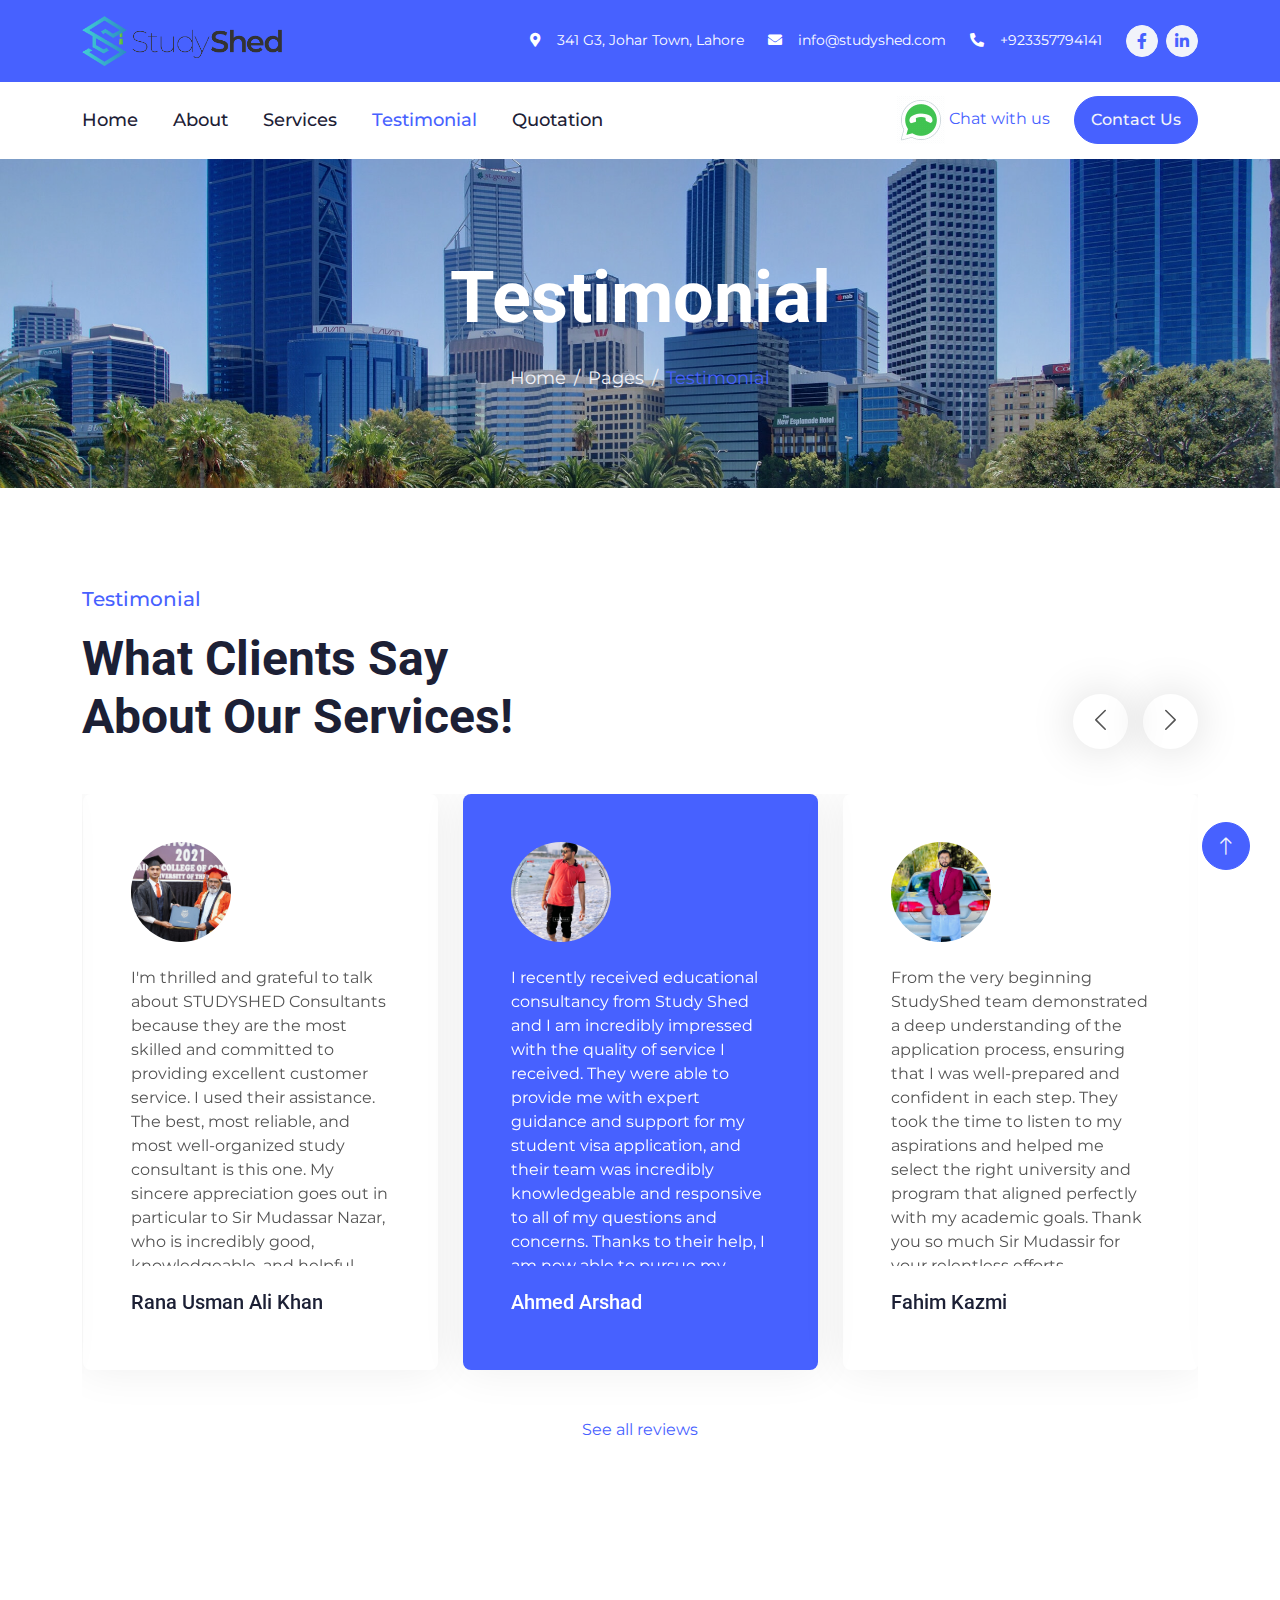
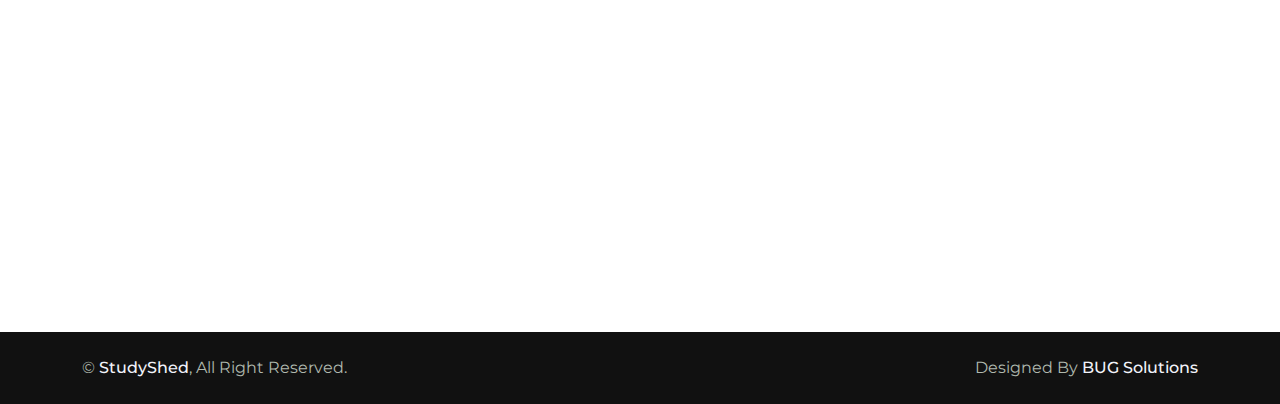
<file: testimonial.html>
<!DOCTYPE html>
<html lang="en">

<head>
  <meta charset="utf-8" />
  <title>Study Shed</title>
  <meta content="width=device-width, initial-scale=1.0" name="viewport" />
  <meta content="" name="keywords" />
  <meta content="" name="description" />

  <!-- Favicon -->
  <link href="img/ss_log_mob.png" rel="icon" />

  <!-- Google Web Fonts -->
  <link rel="preconnect" href="https://fonts.googleapis.com" />
  <link rel="preconnect" href="https://fonts.gstatic.com" crossorigin />
  <link href="https://fonts.googleapis.com/css2?family=Montserrat:wght@400;500&family=Roboto:wght@500;700&display=swap"
    rel="stylesheet" />

  <!-- Icon Font Stylesheet -->
  <link href="https://cdnjs.cloudflare.com/ajax/libs/font-awesome/5.10.0/css/all.min.css" rel="stylesheet" />
  <link href="https://cdn.jsdelivr.net/npm/bootstrap-icons@1.4.1/font/bootstrap-icons.css" rel="stylesheet" />

  <!-- Libraries Stylesheet -->
  <link href="lib/animate/animate.min.css" rel="stylesheet" />
  <link href="lib/owlcarousel/assets/owl.carousel.min.css" rel="stylesheet" />
  <link href="lib/lightbox/css/lightbox.min.css" rel="stylesheet" />

  <!-- Customized Bootstrap Stylesheet -->
  <link href="css/bootstrap.min.css" rel="stylesheet" />

  <!-- Template Stylesheet -->
  <link href="css/style.css" rel="stylesheet" />
</head>

<body>
  <!-- Spinner Start -->
  <div id="spinner"
    class="show bg-white position-fixed translate-middle w-100 vh-100 top-50 start-50 d-flex align-items-center justify-content-center">
    <div class="spinner-border text-primary" role="status" style="width: 3rem; height: 3rem"></div>
  </div>
  <!-- Spinner End -->

  <!-- Topbar Start -->
  <div class="container-fluid bg-primary text-white d-none d-lg-flex">
    <div class="container py-3">
      <div class="d-flex align-items-center">
        <a href="index.html">
          <!-- <h2 class="text-white fw-bold m-0">Study Shed</h2> -->
          <img src="/img/SS logo.png" style="width: 200px" alt="" />
        </a>
        <div class="ms-auto d-flex align-items-center">
          <small class="ms-4"><i class="fa fa-map-marker-alt me-3"></i>341 G3, Johar Town,
            Lahore</small>
          <small class="ms-4"><i class="fa fa-envelope me-3"></i>info@studyshed.com</small>
          <small class="ms-4"><i class="fa fa-phone-alt me-3"></i>+923357794141</small>
          <div class="ms-3 d-flex">
            <a class="btn btn-sm-square btn-light text-primary rounded-circle ms-2"
              href="https://www.facebook.com/studysheds/"><i class="fab fa-facebook-f"></i></a>
            <a class="btn btn-sm-square btn-light text-primary rounded-circle ms-2"
              href="https://www.linkedin.com/company/studyshed-global-consultants/"><i
                class="fab fa-linkedin-in"></i></a>
          </div>
        </div>
      </div>
    </div>
  </div>
  <!-- Topbar End -->

  <!-- Navbar Start -->
  <div class="container-fluid bg-white sticky-top">
    <div class="container">
      <nav class="navbar navbar-expand-lg bg-white navbar-light p-lg-0">
        <a href="index.html" class="navbar-brand d-lg-none">
          <img src="/img/SS logo.png" style="height: auto; width: 200px" alt="ss_logo" />
          <!-- <h1 class="fw-bold m-0 text-blue">Study Shed</h1> -->
        </a>
        <button type="button" class="navbar-toggler me-0" data-bs-toggle="collapse" data-bs-target="#navbarCollapse">
          <span class="navbar-toggler-icon"></span>
        </button>
        <div class="collapse navbar-collapse" id="navbarCollapse">
          <div class="navbar-nav">
            <a href="index.html" class="nav-item nav-link">Home</a>
            <a href="about.html" class="nav-item nav-link">About</a>
            <a href="service.html" class="nav-item nav-link">Services</a>
            <a href="testimonial.html" class="nav-item nav-link active">Testimonial</a>
            <a href="quote.html" class="nav-item nav-link">Quotation</a>
          </div>
          <div class="ms-auto d-flex gap-4">
            <a href="https://wa.me/923347794141" target="_blank" rel="noopener noreferrer">
              <img src="/img/icon/whatsapp.gif" alt="WhatsApp" />
              <span class="d-none d-lg-inline">Chat with us </span>
            </a>
            <a href="contact.html" class="btn btn-primary rounded-pill d-flex align-items-center px-3">Contact Us</a>
          </div>
        </div>
      </nav>
    </div>
  </div>
  <!-- Navbar End -->

  <!-- Page Header Start -->
  <div class="container-fluid page-header py-5 mb-5 wow fadeIn" data-wow-delay="0.1s">
    <div class="container text-center py-5">
      <h1 class="display-2 text-white mb-4 animated slideInDown">
        Testimonial
      </h1>
      <nav aria-label="breadcrumb animated slideInDown">
        <ol class="breadcrumb justify-content-center mb-0">
          <li class="breadcrumb-item"><a href="#">Home</a></li>
          <li class="breadcrumb-item"><a href="#">Pages</a></li>
          <li class="breadcrumb-item text-primary" aria-current="page">
            Testimonial
          </li>
        </ol>
      </nav>
    </div>
  </div>
  <!-- Page Header End -->

  <!-- Testimonial Start -->
  <div class="container-xxl pt-5">
    <div class="container">
      <div class="text-center text-md-start pb-5 pb-md-0 wow fadeInUp" data-wow-delay="0.1s" style="max-width: 500px">
        <p class="fs-5 fw-medium text-primary">Testimonial</p>
        <h1 class="display-5 mb-5">What Clients Say About Our Services!</h1>
      </div>
      <div class="owl-carousel testimonial-carousel wow fadeInUp" data-wow-delay="0.1s">
        <div class="testimonial-item rounded p-4 p-lg-5 mb-5">
          <img class="mb-4" src="img/testimonials/ahmed-arshad.jpeg" alt="" />
          <p class="mb-4" style="height: 300px; overflow-y: scroll">
            I recently received educational consultancy from Study Shed and I
            am incredibly impressed with the quality of service I received.
            They were able to provide me with expert guidance and support for
            my student visa application, and their team was incredibly
            knowledgeable and responsive to all of my questions and concerns.
            Thanks to their help, I am now able to pursue my educational goals
            with confidence and peace of mind. I would highly recommend Study
            Shed to any student in need of educational consultancy services.
          </p>
          <h5>Ahmed Arshad</h5>
          <!-- <span class="text-primary">Profession</span> -->
        </div>
        <div class="testimonial-item rounded p-4 p-lg-5 mb-5">
          <img class="mb-4" src="img/testimonials/fahim-kazmi.jpeg" alt="" />
          <p class="mb-4" style="height: 300px; overflow-y: scroll">
            From the very beginning StudyShed team demonstrated a deep
            understanding of the application process, ensuring that I was
            well-prepared and confident in each step. They took the time to
            listen to my aspirations and helped me select the right university
            and program that aligned perfectly with my academic goals. Thank
            you so much Sir Mudassir for your relentless efforts.
          </p>
          <h5>Fahim Kazmi</h5>
          <!-- <span class="text-primary">Profession</span> -->
        </div>
        <div class="testimonial-item rounded p-4 p-lg-5 mb-5">
          <img class="mb-4" src="img/testimonials/saad-zaidi.jpeg" alt="" />
          <p class="mb-4" style="height: 300px; overflow-y: scroll">
            Choosing Studyshed Education Consultancy was one of the best
            decisions I made for my education abroad. Their knowledgeable team
            provided personalized guidance, helping me with university
            applications, documentation, and visa requirements. Their
            expertise and professionalism gave me confidence throughout the
            process, and I am thankful for their invaluable support. Thanks to
            Sir Mudassir for their valuable expertise.
          </p>
          <h5>Saad Zaidi</h5>
          <!-- <span class="text-primary">Profession</span> -->
        </div>
        <div class="testimonial-item rounded p-4 p-lg-5 mb-5">
          <img class="mb-4" src="img/testimonials/usman-ali.jpeg" alt="" />
          <p class="mb-4" style="height: 300px; overflow-y: scroll">
            I'm thrilled and grateful to talk about STUDYSHED Consultants
            because they are the most skilled and committed to providing
            excellent customer service. I used their assistance. The best,
            most reliable, and most well-organized study consultant is this
            one. My sincere appreciation goes out in particular to Sir
            Mudassar Nazar, who is incredibly good, knowledgeable, and
            helpful. With their help, I was able to obtain an Australian
            student visa, and I am confident that I made the right decision. I
            advise anyone who desire to pursue an international education to
            go with STUDYSHED Consultants. They are incredibly trustworthy.
            Much of love and best wishes for Sir Mudassar and the team.
          </p>
          <h5>Rana Usman Ali Khan</h5>
          <!-- <span class="text-primary">Profession</span> -->
        </div>
      </div>
      <div class="d-flex justify-content-center">
        <a class="text-center" target="_blank" href="https://www.facebook.com/studysheds/reviews">See all reviews</a>
      </div>
    </div>
  </div>
  <!-- Testimonial End -->

  <!-- Footer Start -->
  <div class="container-fluid bg-dark footer mt-5 py-5 wow fadeIn" data-wow-delay="0.1s">
    <div class="container py-5">
      <div class="row g-5">
        <div class="col-lg-3 col-md-6">
          <h4 class="text-white mb-4">Quick Links</h4>
          <a class="btn btn-link" href="about.html">About Us</a>
          <a class="btn btn-link" href="service.html">Our Services</a>
          <a class="btn btn-link" href="testimonial.html">Client Testimonials</a>
          <a class="btn btn-link" href="quote.html">Quotation</a>
        </div>
        <div class="col-lg-3 col-md-6">
          <h4 class="text-white mb-4">Business Hours</h4>
          <p class="mb-1">Monday - Friday</p>
          <h6 class="text-light">10:00 am - 06:00 pm</h6>
          <p class="mb-1">Saturday, Sunday</p>
          <h6 class="text-light">Closed</h6>
        </div>
        <div class="col-lg-3 col-md-6">
          <h4 class="text-white mb-4">Head Office</h4>
          <p class="mb-2">
            <i class="fa fa-map-marker-alt me-3"></i>341 G3, Johar Town Phase
            2, Lahore
          </p>
          <p class="mb-2">
            <i class="fa fa-phone-alt me-3"></i>+923357794141
          </p>
          <p class="mb-2">
            <i class="fa fa-envelope me-3"></i>info@studyshed.com
          </p>
          <div class="d-flex pt-3">
            <a class="btn btn-square btn-light rounded-circle me-2" href="https://www.facebook.com/studysheds/"><i
                class="fab fa-facebook-f"></i></a>
            <a class="btn btn-square btn-light rounded-circle me-2"
              href="https://www.linkedin.com/company/studyshed-global-consultants/"><i
                class="fab fa-linkedin-in"></i></a>
          </div>
        </div>
        <div class="col-lg-3 col-md-6">
          <h4 class="text-white mb-4">Branch Office</h4>
          <p class="mb-2">
            <i class="fa fa-map-marker-alt me-3"></i>Northern Bypass Road,
            Opposite Kaims International Institute, Multan
          </p>
          <p class="mb-2">
            <i class="fa fa-phone-alt me-3"></i>+923326330829
          </p>
          <p class="mb-2">
            <i class="fa fa-envelope me-3"></i>info@studyshed.com
          </p>
          <div class="d-flex pt-3">
            <a class="btn btn-square btn-light rounded-circle me-2" href="https://www.facebook.com/studysheds/"><i
                class="fab fa-facebook-f"></i></a>
            <a class="btn btn-square btn-light rounded-circle me-2"
              href="https://www.linkedin.com/company/studyshed-global-consultants/"><i
                class="fab fa-linkedin-in"></i></a>
          </div>
        </div>
      </div>
    </div>
  </div>
  <!-- Footer End -->

  <!-- Copyright Start -->
  <div class="container-fluid copyright py-4">
    <div class="container">
      <div class="row">
        <div class="col-md-6 text-center text-md-start mb-3 mb-md-0">
          <span id="siteseal">
            <script async type="text/javascript"
              src="https://seal.godaddy.com/getSeal?sealID=cso1fnYDqJPNoKwMRUFzlZHwuIsQFqO7qQ35AadsMEABkoneqeLDlqzQXRvi"></script>
          </span>
          &copy; <a class="fw-medium text-light" href="#">StudyShed</a>, All
          Right Reserved.
        </div>
        <div class="col-md-6 text-center text-md-end">
          <!--/*** This template is free as long as you keep the footer author’s credit link/attribution link/backlink. If you'd like to use the template without the footer author’s credit link/attribution link/backlink, you can purchase the Credit Removal License from "https://htmlcodex.com/credit-removal". Thank you for your support. ***/-->
          Designed By
          <a class="fw-medium text-light" href="#">BUG Solutions</a>
        </div>
      </div>
    </div>
  </div>
  <!-- Copyright End -->

  <!-- Back to Top -->
  <a href="#" class="btn btn-lg btn-primary btn-lg-square rounded-circle back-to-top"><i class="bi bi-arrow-up"></i></a>

  <!-- JavaScript Libraries -->
  <script src="https://ajax.googleapis.com/ajax/libs/jquery/3.6.1/jquery.min.js"></script>
  <script src="https://cdn.jsdelivr.net/npm/bootstrap@5.0.0/dist/js/bootstrap.bundle.min.js"></script>
  <script src="lib/wow/wow.min.js"></script>
  <script src="lib/easing/easing.min.js"></script>
  <script src="lib/waypoints/waypoints.min.js"></script>
  <script src="lib/owlcarousel/owl.carousel.min.js"></script>
  <script src="lib/lightbox/js/lightbox.min.js"></script>

  <!-- Template Javascript -->
  <script src="js/main.js"></script>
</body>

</html>
</file>
<file: css/style.css>
/********** Template CSS **********/
:root {
    --primary: #4761FF;
    --secondary: #555555;
    --light: #F1F3FA;
    --dark: #1C2035;
}

.back-to-top {
    position: fixed;
    display: none;
    right: 30px;
    bottom: 30px;
    z-index: 99;
}

.fw-medium {
    font-weight: 500;
}


/*** Spinner ***/
#spinner {
    opacity: 0;
    visibility: hidden;
    transition: opacity .5s ease-out, visibility 0s linear .5s;
    z-index: 99999;
}

#spinner.show {
    transition: opacity .5s ease-out, visibility 0s linear 0s;
    visibility: visible;
    opacity: 1;
}


/*** Button ***/
.btn {
    transition: .5s;
    font-weight: 500;
}

.btn-primary,
.btn-outline-primary:hover {
    color: var(--light);
}

.btn-secondary,
.btn-outline-secondary:hover {
    color: var(--dark);
}

.btn-square {
    width: 38px;
    height: 38px;
}

.btn-sm-square {
    width: 32px;
    height: 32px;
}

.btn-lg-square {
    width: 48px;
    height: 48px;
}

.btn-square,
.btn-sm-square,
.btn-lg-square {
    padding: 0;
    display: flex;
    align-items: center;
    justify-content: center;
    font-weight: normal;
}


/*** Navbar ***/
.sticky-top {
    top: -100px;
    transition: .5s;
}

.navbar .navbar-nav .nav-link {
    margin-right: 35px;
    padding: 25px 0;
    color: var(--dark);
    font-size: 18px;
    font-weight: 500;
    outline: none;
}

.navbar .navbar-nav .nav-link:hover,
.navbar .navbar-nav .nav-link.active {
    color: var(--primary);
}

.navbar .dropdown-toggle::after {
    border: none;
    content: "\f107";
    font-family: "Font Awesome 5 Free";
    font-weight: 900;
    vertical-align: middle;
    margin-left: 8px;
}

@media (max-width: 991.98px) {
    .navbar .navbar-nav .nav-link  {
        margin-right: 0;
        padding: 10px 0;
    }

    .navbar .navbar-nav {
        margin-top: 15px;
        border-top: 1px solid #EEEEEE;
    }
}

@media (min-width: 992px) {
    .navbar .nav-item .dropdown-menu {
        display: block;
        border: none;
        margin-top: 0;
        top: 150%;
        opacity: 0;
        visibility: hidden;
        transition: .5s;
    }

    .navbar .nav-item:hover .dropdown-menu {
        top: 100%;
        visibility: visible;
        transition: .5s;
        opacity: 1;
    }
}


/*** Header ***/
.carousel-caption {
    top: 0;
    left: 0;
    right: 0;
    bottom: 0;
    display: flex;
    align-items: center;
    background: rgba(0, 0, 0, .1);
    z-index: 1;
}

.carousel-control-prev,
.carousel-control-next {
    width: 15%;
}

.carousel-control-prev-icon,
.carousel-control-next-icon {
    width: 3.5rem;
    height: 3.5rem;
    border-radius: 3.5rem;
    background-color: var(--primary);
    border: 15px solid var(--primary);
}

@media (max-width: 768px) {
    #header-carousel .carousel-item {
        position: relative;
        min-height: 450px;
    }
    
    #header-carousel .carousel-item img {
        position: absolute;
        width: 100%;
        height: 100%;
        object-fit: cover;
    }
}

.page-header {
    background: linear-gradient(rgba(0, 0, 0, .1), rgba(0, 0, 0, .1)), url(../img/2_cr.jpg) center center no-repeat;
    background-size: cover;
}

.page-header .breadcrumb-item+.breadcrumb-item::before {
    color: var(--light);
}

.page-header .breadcrumb-item,
.page-header .breadcrumb-item a {
    font-size: 18px;
    color: var(--light);
}


/*** Features ***/
.feature-row {
    box-shadow: 0 0 45px rgba(0, 0, 0, .08);
}

.feature-item {
    border-color: rgba(0, 0, 0, .03) !important;
}


/*** About ***/
.about {
    background: linear-gradient(rgba(0, 0, 0, .1), rgba(0, 0, 0, .1)), url(../img/about_card.jpeg) left center no-repeat;
    background-size: cover;
}

.btn-play {
    position: relative;
    display: block;
    box-sizing: content-box;
    width: 36px;
    height: 46px;
    border-radius: 100%;
    border: none;
    outline: none !important;
    padding: 18px 20px 20px 28px;
    background: var(--primary);
}

.btn-play:before {
    content: "";
    position: absolute;
    z-index: 0;
    left: 50%;
    top: 50%;
    transform: translateX(-50%) translateY(-50%);
    display: block;
    width: 90px;
    height: 90px;
    background: var(--primary);
    border-radius: 100%;
    animation: pulse-border 1500ms ease-out infinite;
}

.btn-play:after {
    content: "";
    position: absolute;
    z-index: 1;
    left: 50%;
    top: 50%;
    transform: translateX(-50%) translateY(-50%);
    display: block;
    width: 90px;
    height: 90px;
    background: var(--primary);
    border-radius: 100%;
    transition: all 200ms;
}

.btn-play span {
    display: block;
    position: relative;
    z-index: 3;
    width: 0;
    height: 0;
    left: 3px;
    border-left: 30px solid #FFFFFF;
    border-top: 18px solid transparent;
    border-bottom: 18px solid transparent;
}

@keyframes pulse-border {
    0% {
        transform: translateX(-50%) translateY(-50%) translateZ(0) scale(1);
        opacity: 1;
    }

    100% {
        transform: translateX(-50%) translateY(-50%) translateZ(0) scale(2);
        opacity: 0;
    }
}

.modal-video .modal-dialog {
    position: relative;
    max-width: 800px;
    margin: 60px auto 0 auto;
}

.modal-video .modal-body {
    position: relative;
    padding: 0px;
}

.modal-video .close {
    position: absolute;
    width: 30px;
    height: 30px;
    right: 0px;
    top: -30px;
    z-index: 999;
    font-size: 30px;
    font-weight: normal;
    color: #FFFFFF;
    background: #000000;
    opacity: 1;
}


/*** Service ***/
.service-item .service-text {
    position: relative;
    width: 100%;
    top: 0;
    left: 0;
    text-align: center;
    background: #FFFFFF;
    box-shadow: 0 0 45px rgba(0, 0, 0, .06);
    transition: .5s;
    z-index: 2;
}

.accreditations-box {
    /* position: relative;
    width: 100%;
    top: 0;
    left: 0; */
    /* text-align: center; */
    background: #FFFFFF;
    box-shadow: 0 4px 8px 0 rgba(0, 0, 0, 0.06), 0 6px 20px 0 rgba(0, 0, 0, 0.06); /*40px 40px 80px rgba(0, 0, 0, .06); */
    transition: .5s;
    z-index: 2;
}
.service-item:hover .service-text {
    top: -1.5rem;
}

.service-item .service-text h5 {
    transition: .5s;
}

.service-item:hover .service-text h5 {
    color: var(--primary);
}

.service-item .service-btn {
    position: absolute;
    width: 80%;
    height: 3rem;
    left: 10%;
    bottom: 0;
    display: flex;
    align-items: center;
    justify-content: center;
    background: #FFFFFF;
    box-shadow: 0 0 45px rgba(0, 0, 0, .07);
    transition: .5s;
    z-index: 1;
}

.service-item:hover .service-btn {
    bottom: -1.5rem;
}


/*** Project ***/
.project-item {
    position: relative;
    border-radius: 8px;
    overflow: hidden;
    box-shadow: 0 0 45px rgba(0, 0, 0, .07);
}

.project-item .project-overlay {
    position: absolute;
    width: 100%;
    height: 100%;
    top: 0;
    left: 0;
    display: flex;
    align-items: center;
    justify-content: center;
    background: rgba(0, 0, 0, .5);
    opacity: 0;
    padding-top: 60px;
    transition: .5s;
}

.project-item:hover .project-overlay {
    opacity: 1;
    padding-top: 0;
}

.project-carousel .owl-nav {
    position: absolute;
    top: -100px;
    right: 0;
    display: flex;
}

.project-carousel .owl-nav .owl-prev,
.project-carousel .owl-nav .owl-next {
    margin-left: 15px;
    width: 55px;
    height: 55px;
    display: flex;
    align-items: center;
    justify-content: center;
    color: var(--secondary);
    border-radius: 55px;
    box-shadow: 0 0 45px rgba(0, 0, 0, .15);
    font-size: 25px;
    transition: .5s;
}

.project-carousel .owl-nav .owl-prev:hover,
.project-carousel .owl-nav .owl-next:hover {
    background: var(--primary);
    color: #FFFFFF;
}

@media (max-width: 768px) {
    .project-carousel .owl-nav {
        top: -70px;
        right: auto;
        left: 50%;
        transform: translateX(-50%);
    }

    .project-carousel .owl-nav .owl-prev,
    .project-carousel .owl-nav .owl-next {
        margin: 0 7px;
        width: 45px;
        height: 45px;
        font-size: 20px;
    }
}


/*** Team ***/
.team-item {
    position: relative;
    text-align: center;
    box-shadow: 0 0 45px rgba(0, 0, 0, .07);
}

.team-item .team-social {
    position: absolute;
    padding: 0;
    top: 15px;
    left: 0;
    overflow: hidden;
}

.team-item .team-social li {
    list-style-type: none;
    margin-bottom: 10px;
    margin-left: -50px;
    opacity: 0;
    transition: .5s;
}

.team-item:hover .team-social li {
    margin-left: 15px;
    opacity: 1;
}

.team-item .team-social li .btn {
    background: #FFFFFF;
    color: var(--primary);
    border-radius: 40px;
    transition: .5s;
}

.team-item .team-social li .btn:hover {
    color: #FFFFFF;
    background: var(--primary);
}

.team-item .team-social li:nth-child(1) {
    transition-delay: .1s;
}

.team-item .team-social li:nth-child(2) {
    transition-delay: .2s;
}

.team-item .team-social li:nth-child(3) {
    transition-delay: .3s;
}

.team-item .team-social li:nth-child(4) {
    transition-delay: .4s;
}

.team-item .team-social li:nth-child(5) {
    transition-delay: .5s;
}


/*** Testimonial ***/
.testimonial-item {
    box-shadow: 0 0 45px rgba(0, 0, 0, .07);
    transition: .5s;
}

.owl-item .testimonial-item,
.testimonial-item * {
    transition: .5s;
}

.owl-item.center .testimonial-item,
.testimonial-item:hover {
    background: var(--primary);
}

.owl-item.center .testimonial-item *,
.testimonial-item:hover * {
    color: #FFFFFF !important;
}

.testimonial-item img {
    width: 100px !important;
    height: 100px !important;
    border-radius: 100px;
}

.testimonial-carousel .owl-nav {
    position: absolute;
    top: -100px;
    right: 0;
    display: flex;
}

.testimonial-carousel .owl-nav .owl-prev,
.testimonial-carousel .owl-nav .owl-next {
    margin-left: 15px;
    width: 55px;
    height: 55px;
    display: flex;
    align-items: center;
    justify-content: center;
    color: var(--secondary);
    border-radius: 55px;
    box-shadow: 0 0 45px rgba(0, 0, 0, .15);
    font-size: 25px;
    transition: .5s;
}

.testimonial-carousel .owl-nav .owl-prev:hover,
.testimonial-carousel .owl-nav .owl-next:hover {
    background: var(--primary);
    color: #FFFFFF;
}

@media (max-width: 768px) {
    .testimonial-carousel .owl-nav {
        top: -70px;
        right: auto;
        left: 50%;
        transform: translateX(-50%);
    }

    .testimonial-carousel .owl-nav .owl-prev,
    .testimonial-carousel .owl-nav .owl-next {
        margin: 0 7px;
        width: 45px;
        height: 45px;
        font-size: 20px;
    }
}
/*** partner ***/
.partner-item {
    box-shadow: 0 0 45px rgba(0, 0, 0, .07);
    transition: .5s;
}

.owl-item .partner-item,
.partner-item * {
    transition: .5s;
}

.owl-item.center .partner-item,
.partner-item:hover {
    background: var(--primary);
}

.owl-item.center .partner-item *,
.partner-item:hover * {
    color: #FFFFFF !important;
}

.partner-item img {
    width: 100px !important;
    height: 100px !important;
    border-radius: 100px;
}

.partner-carousel .owl-nav {
    position: absolute;
    top: -100px;
    right: 0;
    display: flex;
}

.partner-carousel .owl-nav .owl-prev,
.partner-carousel .owl-nav .owl-next {
    margin-left: 15px;
    width: 55px;
    height: 55px;
    display: flex;
    align-items: center;
    justify-content: center;
    color: var(--secondary);
    border-radius: 55px;
    box-shadow: 0 0 45px rgba(0, 0, 0, .15);
    font-size: 25px;
    transition: .5s;
}

.partner-carousel .owl-nav .owl-prev:hover,
.partner-carousel .owl-nav .owl-next:hover {
    background: var(--primary);
    color: #FFFFFF;
}

@media (max-width: 768px) {
    .partner-carousel .owl-nav {
        top: -70px;
        right: auto;
        left: 50%;
        transform: translateX(-50%);
    }

    .partner-carousel .owl-nav .owl-prev,
    .partner-carousel .owl-nav .owl-next {
        margin: 0 7px;
        width: 45px;
        height: 45px;
        font-size: 20px;
    }
}


/*** Footer ***/
.footer {
    color: #B0B9AE;
}

.footer .btn.btn-link {
    display: block;
    margin-bottom: 5px;
    padding: 0;
    text-align: left;
    color: #B0B9AE;
    font-weight: normal;
    text-transform: capitalize;
    transition: .3s;
}

.footer .btn.btn-link::before {
    position: relative;
    content: "\f105";
    font-family: "Font Awesome 5 Free";
    font-weight: 900;
    margin-right: 10px;
}

.footer .btn.btn-link:hover {
    color: var(--light);
    letter-spacing: 1px;
    box-shadow: none;
}

.copyright {
    color: #B0B9AE;
}

.copyright {
    background: #111111;
}

.copyright a:hover {
    color: var(--primary) !important;
}
</file>
